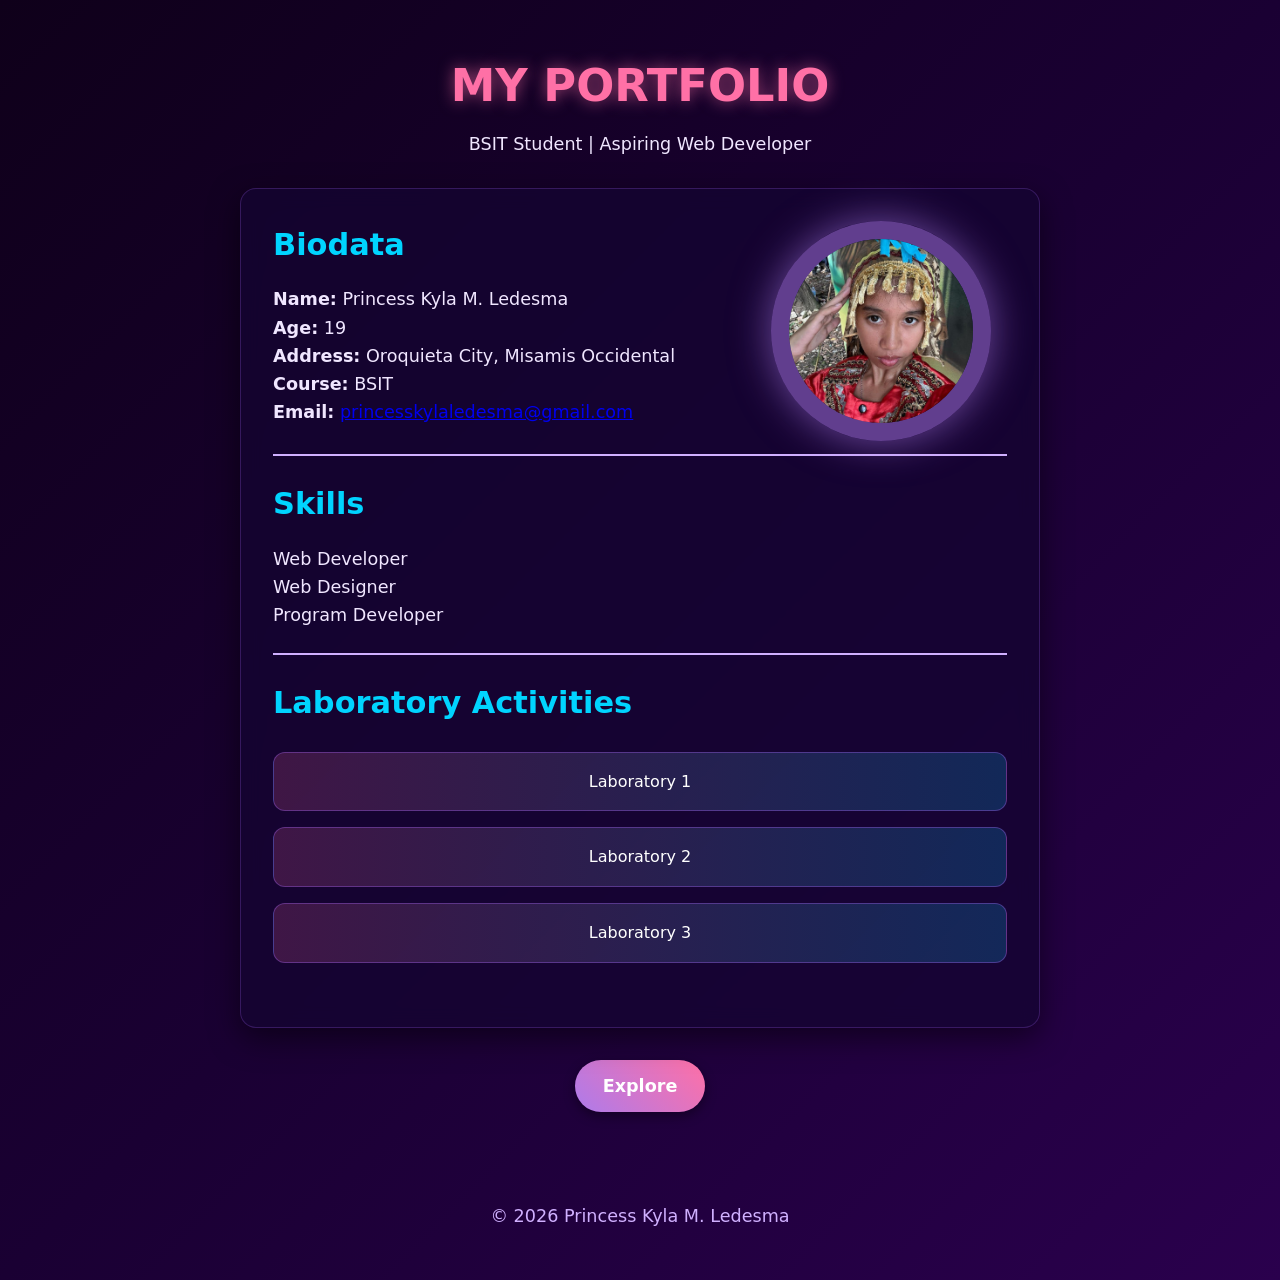
<file: MyProfiles/index.html>
<!DOCTYPE html>
<html lang="en">
<head>
  <meta charset="UTF-8">
  <meta name="viewport" content="width=device-width, initial-scale=1.0">
  <title>Princess Kyla | BSIT Portfolio</title>
  <link rel="stylesheet" href="style.css">
</head>
<body>

  <!-- HEADER -->
  <header id="homeHeader">
    <h1>MY PORTFOLIO</h1>
    <p>BSIT Student | Aspiring Web Developer</p>
  </header>

  <!-- MAIN CONTENT – Biodata & Skills (shown by default) -->
  <section id="biodata-skills" class="section-content">
    <div class="card">
      <div class="info-group">
        <h2>Biodata</h2>
        <p><strong>Name:</strong> Princess Kyla M. Ledesma</p>
        <p><strong>Age:</strong> 19</p>
        <p><strong>Address:</strong> Oroquieta City, Misamis Occidental</p>
        <p><strong>Course:</strong> BSIT</p>
        <p><strong>Email:</strong> <a href="mailto:princesskylaledesma@gmail.com">princesskylaledesma@gmail.com</a></p>
      </div>
      <div class="hero-image">
        <div class="profile-wrapper">
          <!-- Replace with your real photo -->
          <img src=images/portfolio.jpg
               alt="Princess Kyla" class="profile-img"/>
        </div>
      </div>
   
      <hr class="divider">

      <h2>Skills</h2>
           <p>Web Developer</p>
           <p>Web Designer</p>
           <p>Program Developer</p>
        
      <hr class="divider">
      <h2>Laboratory Activities</h2>
       
      <div class="works-grid">
        <a href="Lab 1/index.html" target="_blank" class="lab-link">Laboratory 1</a>
        <a href="Lab 2/index.html" target="_blank" class="lab-link">Laboratory 2</a>
        <a href="Lab 3/index.html" target="_blank" class="lab-link">Laboratory 3</a>
        
      </div>
    </div>

   <div class="back-group">
  <nav>
    <a href="../explore/explore.html" class="nav-button">Explore</a>
  </nav>
</div>
  </section>

  <!-- FOOTER -->
  <footer>
    <p>© 2026 Princess Kyla M. Ledesma</p>
  </footer>

  <script src="script.js"></script>
</body>
</html>
</file>
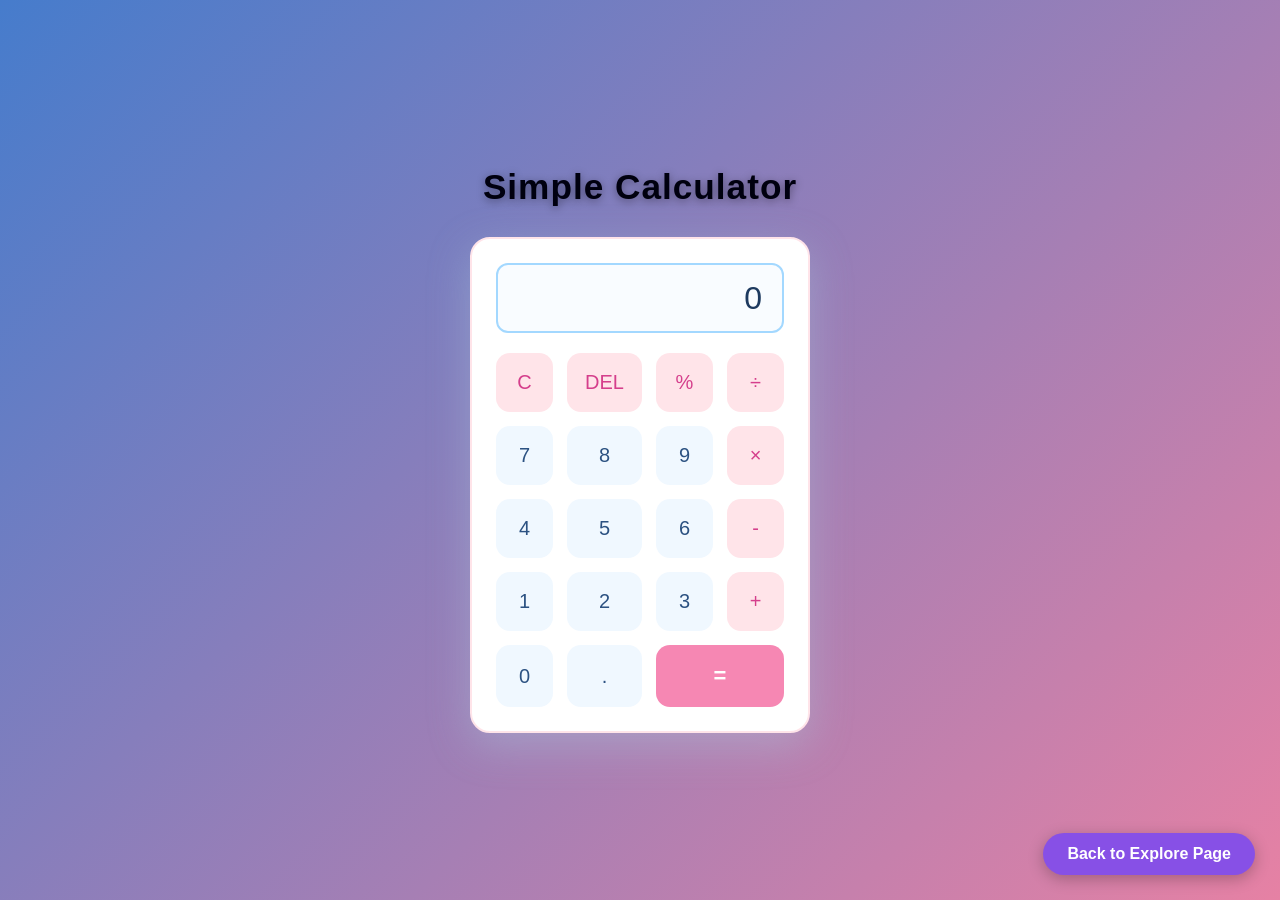
<file: MyProfiles/calculator/index.html>
<!DOCTYPE html>
<html lang="en">
<head>
  <meta charset="UTF-8">
  <meta name="viewport" content="width=device-width, initial-scale=1.0">
  <title>Simple Calculator</title>
  <link rel="stylesheet" href="style.css">
</head>
<body>

  
   <h1 class="title">Simple Calculator</h1>
  <div class="calculator">
    
    <input type="text" id="result" disabled value="0">
    
    <div class="buttons">
      <button onclick="clearResult()">C</button>
      <button onclick="delChar()">DEL</button>
      <button onclick="append('%')">%</button>
      <button onclick="append('÷')">÷</button>

      <button onclick="append('7')">7</button>
      <button onclick="append('8')">8</button>
      <button onclick="append('9')">9</button>
      <button onclick="append('×')">×</button>

      <button onclick="append('4')">4</button>
      <button onclick="append('5')">5</button>
      <button onclick="append('6')">6</button>
      <button onclick="append('-')">-</button>

      <button onclick="append('1')">1</button>
      <button onclick="append('2')">2</button>
      <button onclick="append('3')">3</button>
      <button onclick="append('+')">+</button>

      <button onclick="append('0')">0</button>
      <button onclick="append('.')">.</button>
      <button class="equal" onclick="calculate()">=</button>
    </div>
  </div>

  <script src="script.js"></script>

  <div style="position:fixed; bottom:25px; right:25px; z-index:999;">
    <a href="../explore/explore.html" 
       style="background:#8750e6; color:white; padding:12px 24px; 
              border-radius:50px; text-decoration:none; font-weight:600; 
              box-shadow:0 4px 15px rgba(0,0,0,0.25); display:inline-block;">
       Back to Explore Page
    </a>
</body>
</html>
</file>
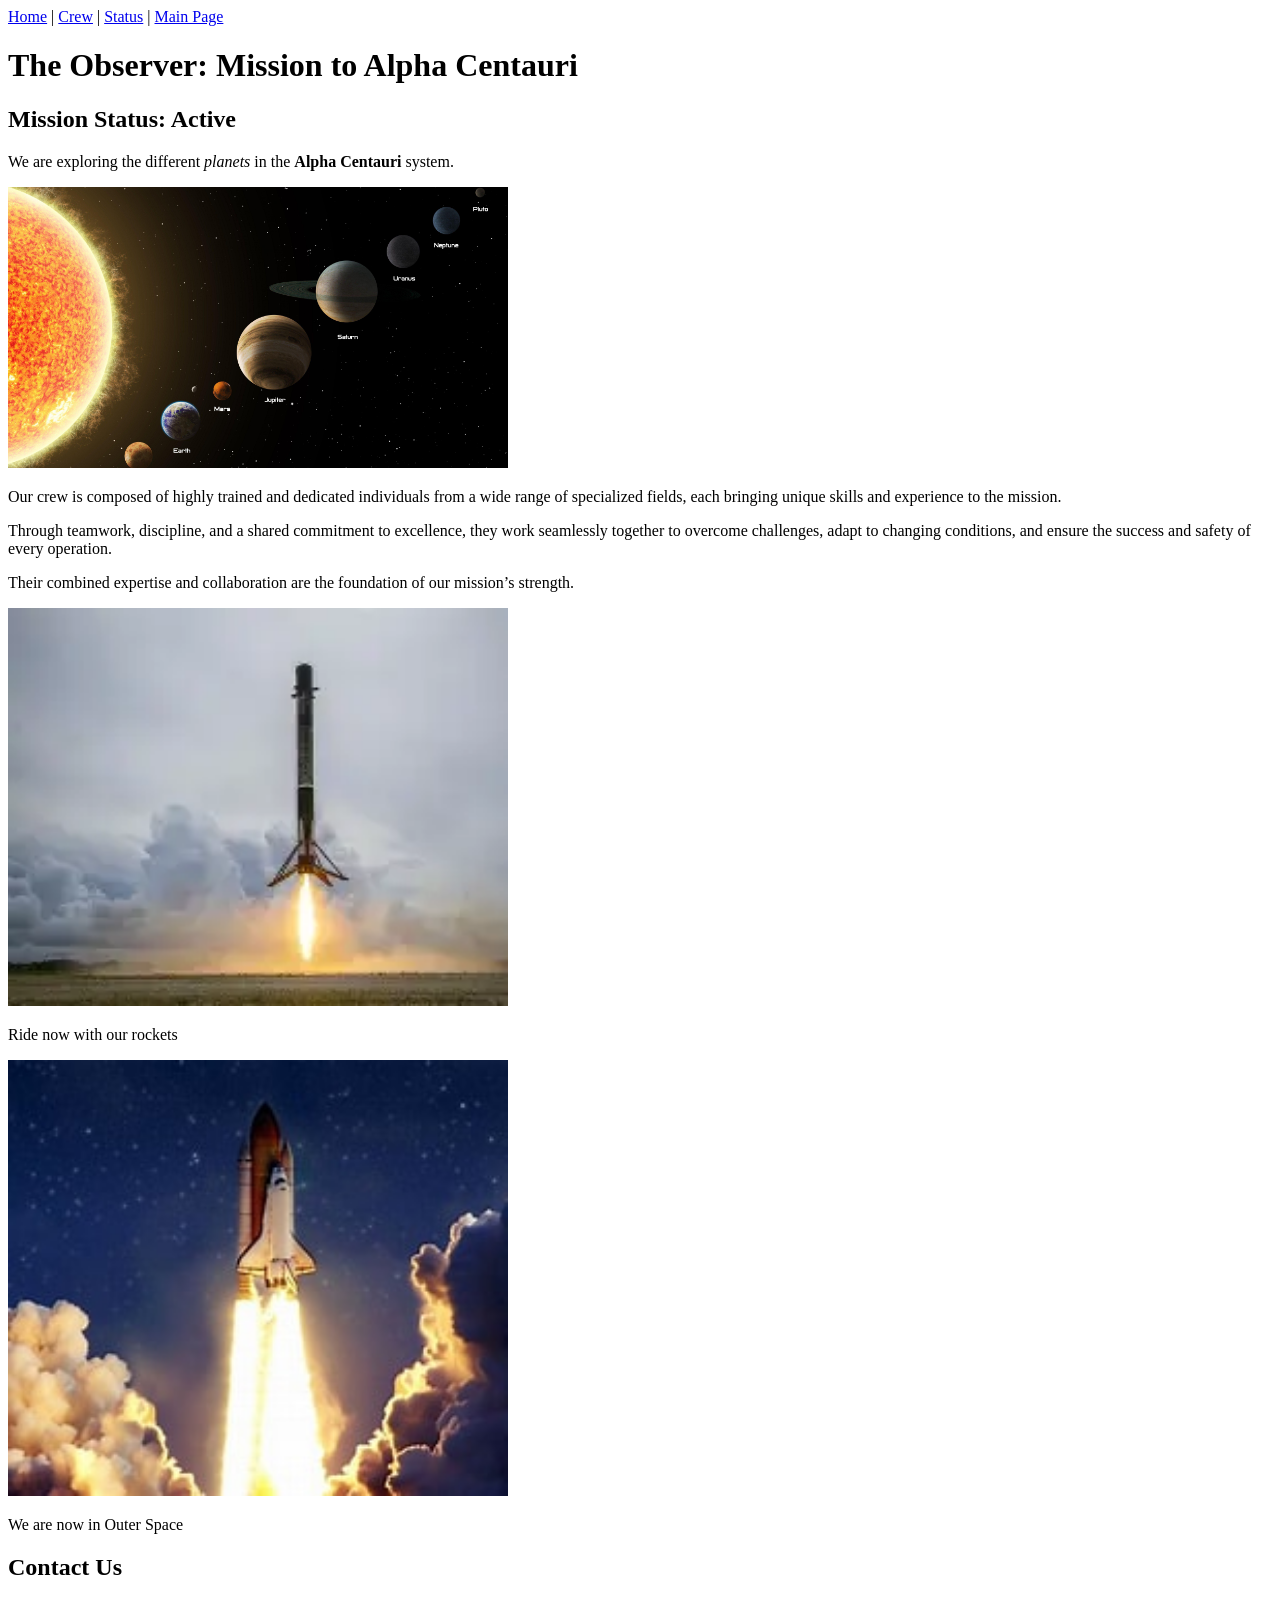
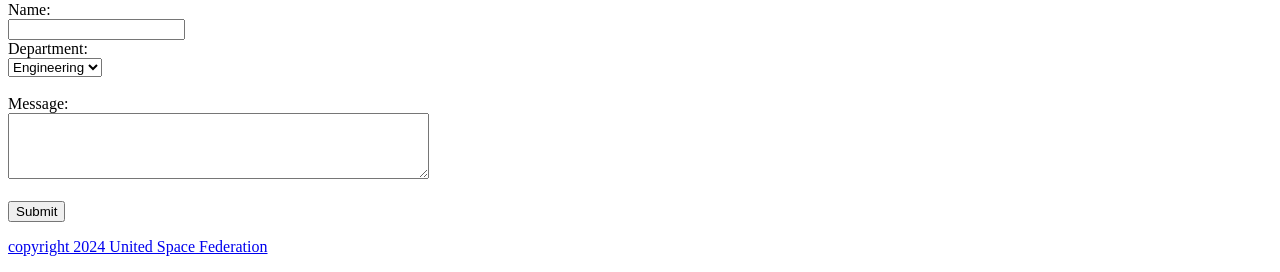
<file: MyProfiles/Lab 1/index.html>
<!DOCTYPE html>
<html lang="en">
<head>
    <meta charset="UTF-8">
    <meta name="viewport" content="width=device-width, initial-scale=1.0">
    <title>Mission Control</title>
</head>
<body>
    <header>
        <nav>
        <a href="index.html">Home</a> |
        <a href="crew.html">Crew</a> |
        <a href="status.html">Status</a> |
        <a href="../index.html">Main Page</a>
    </nav>

    </header>
    <h1>The Observer: Mission to Alpha Centauri </h1>
    <h2>Mission Status: Active</h2>
    <main> 
        <p> We are exploring the different <em>planets</em> in the <b>Alpha Centauri </b> system.</p> 
        <img src="images/planets.jpg" alt="Space Planets" width="500">
        <p> Our crew is composed of highly trained and dedicated individuals from a wide range of specialized fields, each bringing unique skills and experience to the mission.</p>
        <p> Through teamwork, discipline, and a shared commitment to excellence, they work seamlessly together to overcome challenges, adapt to changing conditions, and ensure the success and safety of every operation. </p>
        <p>Their combined expertise and collaboration are the foundation of our mission’s strength.</p>

        <img src="images/waw.webp" alt="waw" width="500">
        <p>Ride now with our rockets</p>
        <img src="images/rockets.jpg" alt="okay rockets" width="500">
        <p>We are now in Outer Space</p>

        <h2>Contact Us</h2>

        <form>
            <label for="name">Name:</label><br>
            <input type="text" id="name" name="name"><br>
            <label for="Department">Department:</label><br>
            <select id="Department" name="Department">
                <option value="Engineering">Engineering</option>
                <option value="Science">Science</option>
        </select><br></br>

        <label for="message">Message:</label><br>
        <textarea id="message" name="message" rows="4" cols="50"></textarea><br><br>

        <button>Submit</button>

        </form>

    <footer>
    <p>
        <a href="https://www.nasa.gov" target="_blank">
           copyright 2024 United Space Federation
        </a>
    </p>
    </main>
    
    
</body>
</html>
</file>
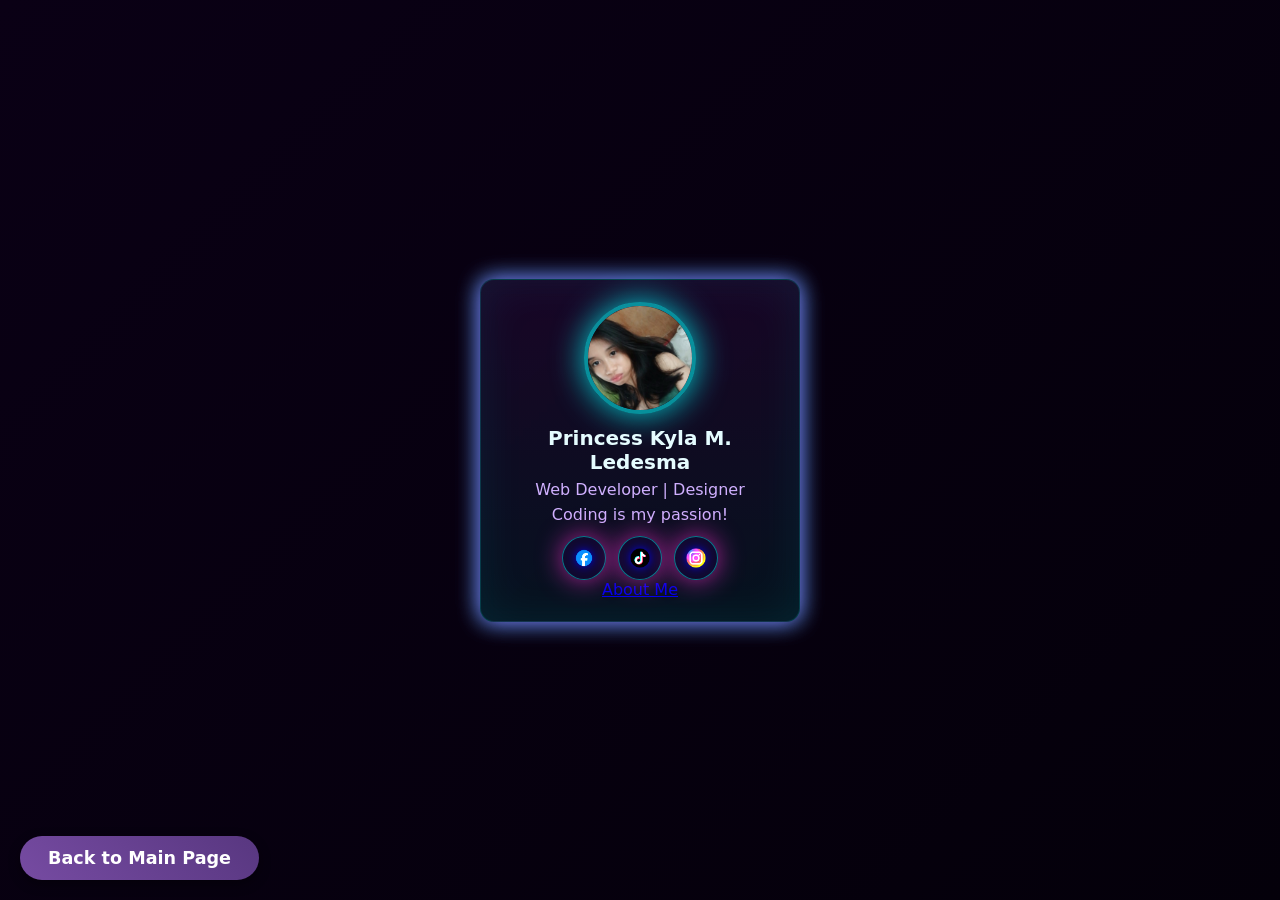
<file: MyProfiles/Lab 2/index.html>
<!DOCTYPE html>
<html lang="en">
<head>
    <meta charset="UTF-8">
    <meta name="viewport" content="width=device-width, initial-scale=1.0">
    <title>Personal Profile</title>
    <link rel="stylesheet" href="style.css">
</head>
<body>

    <div class="profile-card">
        <img src="images/profile.png" alt="Profile Picture" width="500" class="profile-img"> 
        <h2>Princess Kyla M. Ledesma</h2>
        <p>Web Developer | Designer </p>
        <p>Coding is my passion!</p>
        <div class="social-icons">
            <a href="https://www.facebook.com/share/18DqDWFPPe/"><img src="images/facebook-icon.png" alt="Facebook" width = "30" height = "40"></a> 
            <a href="https://www.tiktok.com/@cess_madesly?_r=1&_t=ZS-93i1SqwitOL"><img src="images/tiktok-icon.png" alt="Tiktok" width = "50" height = "40"></a>
            <a href="https://www.instagram.com/cess_madesly?igsh=MWZveXhqNnM4ZmxwcA=="><img src="images/instagram-icon.png" alt="Instagram" width = "40" height = "40"></a>
        </div>
        <a href="about.html" class="about-link">About Me</a>
    </div>
   <nav class="bottom-left-nav">
        <a href="../index.html" class="nav-button">Back to Main Page</a>
</nav>
</html>
</file>
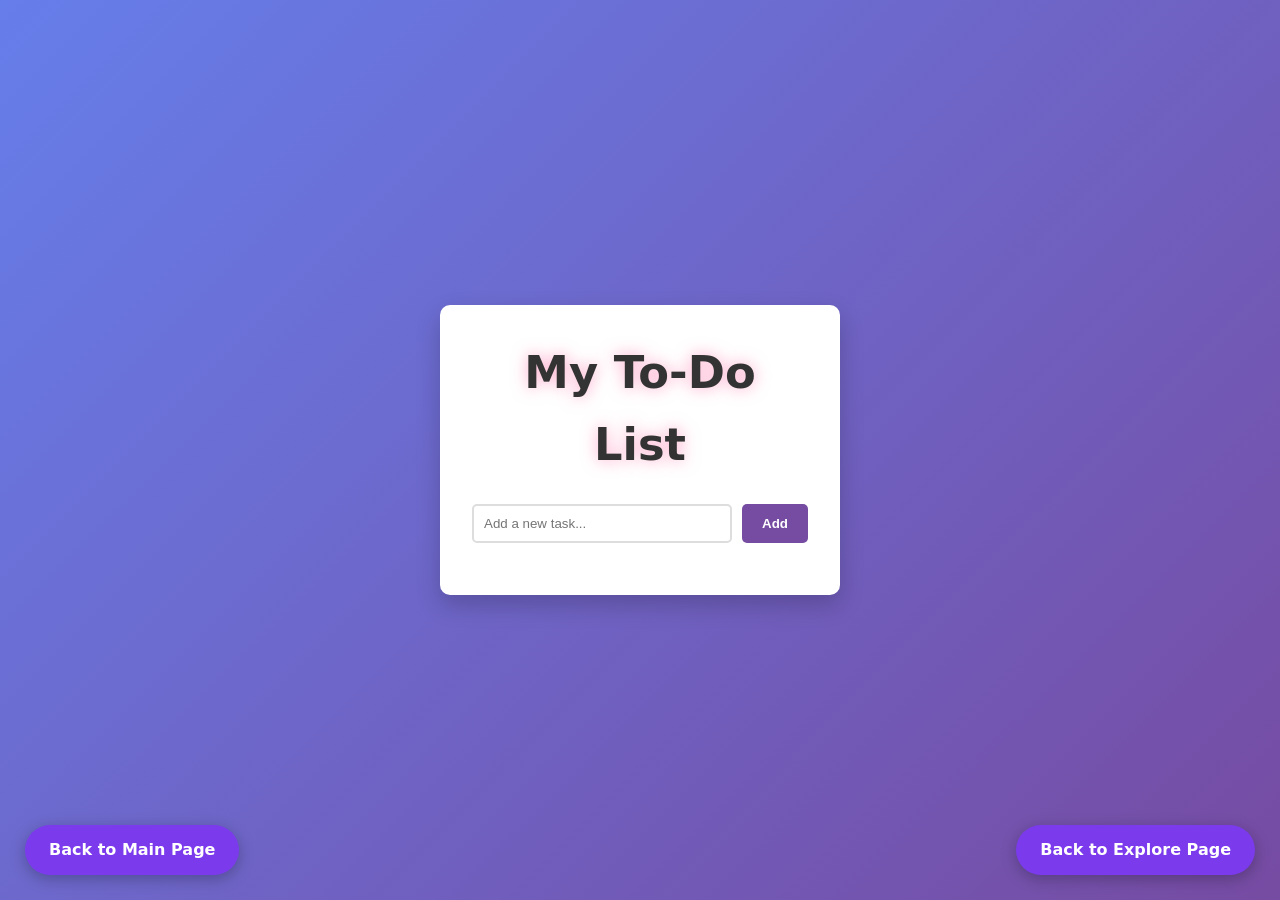
<file: MyProfiles/Lab 3/index.html>
<!DOCTYPE html>
<html lang="en">
<head>
    <meta charset="UTF-8">
    <meta name="viewport" content="width=device-width, initial-scale=1.0">
    <title>My Dynamic To-Do List</title>
    <link rel="stylesheet" href="../style.css">
    <link rel="stylesheet" href="style.css ">
    
</head>
<body>
    
    <div class="container" >
        <h1>My To-Do List</h1>

        <div class= "input-group">
            <input type = "text" id="taskInput" placeholder="Add a new task...">
             <button id="addBtn">Add</button>
        </div>

        <ul id="taskList">
        </ul>
    </div>
    <script src="script.js"></script>
   <a href="../index.html"
   style="position: fixed; bottom: 25px; left: 25px; z-index: 999;
          background: #7c3aed; color: white; padding: 12px 24px;
          border-radius: 50px; text-decoration: none; font-weight: 600;
          box-shadow: 0 4px 15px rgba(0,0,0,0.25); display: inline-block;">
   Back to Main Page
</a>
<div style="position:fixed; bottom:25px; right:25px; z-index:999;">
    <a href="../explore/explore.html" 
       style="background:#7c3aed; color:white; padding:12px 24px; 
              border-radius:50px; text-decoration:none; font-weight:600; 
              box-shadow:0 4px 15px rgba(0,0,0,0.25); display:inline-block;">
       Back to Explore Page
    </a>
</div>

</body>
</html>
</file>
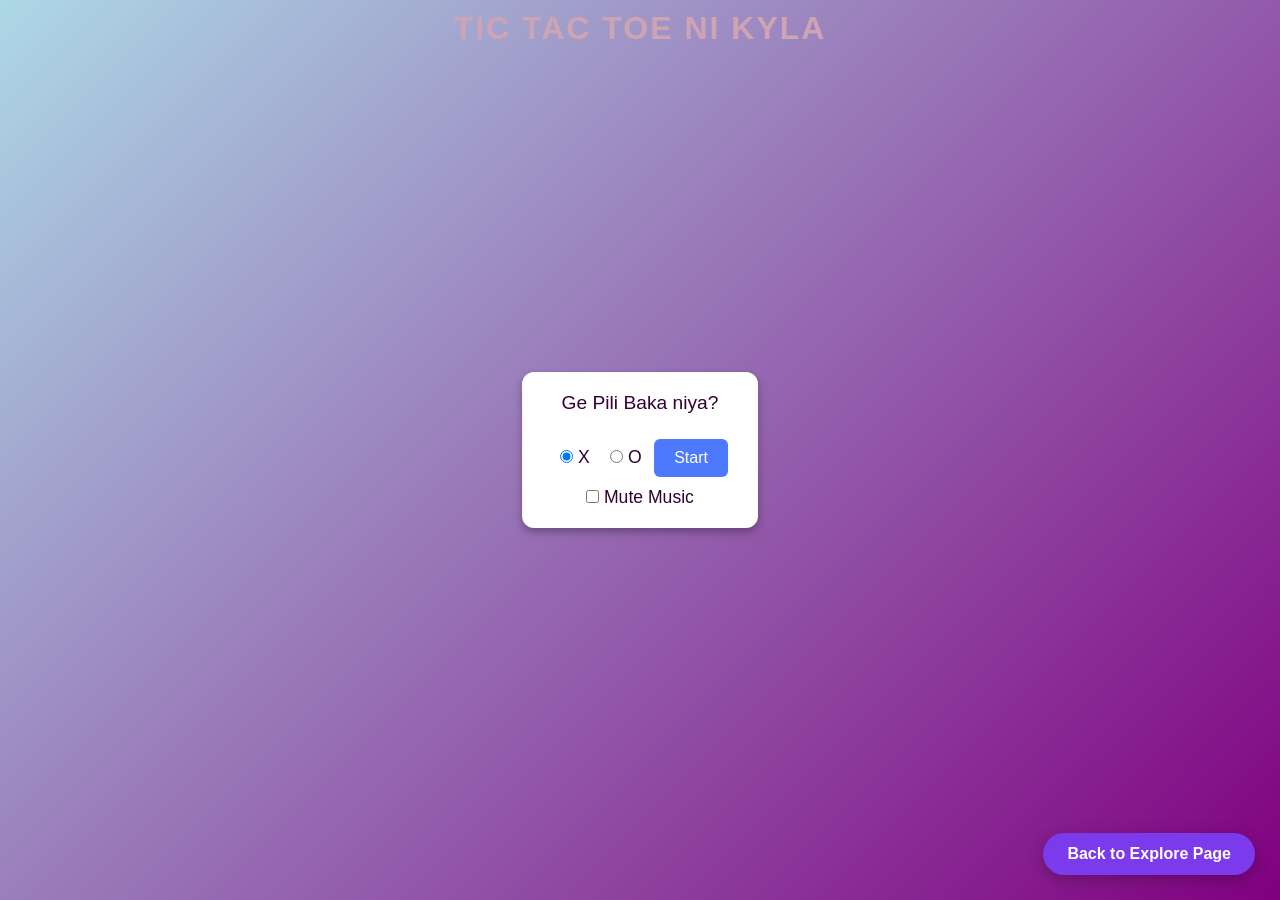
<file: MyProfiles/Tic Tac Toe/index.html>
<!DOCTYPE html>
<html lang="en">
<head>
    <meta charset="UTF-8">
    <meta name="viewport" content="width=device-width, initial-scale=1.0">
    <title>Tic Tac Toe ni Kyla</title>
    <link rel="stylesheet" href="style.css">
</head>
<body>
    <!-- setup panel displayed before the game starts -->
     <h1 class="title">TIC TAC TOE NI KYLA</h1>
    <div id="setup">
        <p>Ge Pili Baka niya?</p>
        <label><input type="radio" name="player" value="x" checked> X</label>
        <label><input type="radio" name="player" value="o"> O</label>
        <button id="startButton">Start</button>
        <div style="margin-top:10px;">
            <label><input type="checkbox" id="muteCheckbox"> Mute Music</label>
        </div>
    </div>

    <!-- background music (replace src with your file) -->
    <audio id="bgMusic" src="video music/maoy.mp3" loop></audio>

    <div class="board hidden" id="board">
        <div class = "cell" data-cell></div>
        <div class = "cell" data-cell></div>
        <div class = "cell" data-cell></div>
        <div class = "cell" data-cell></div>
        <div class = "cell" data-cell></div>
        <div class = "cell" data-cell></div>
        <div class = "cell" data-cell></div>
        <div class = "cell" data-cell></div>
        <div class = "cell" data-cell></div>
    </div>
    <div class = "winning-message" id="winningMessage">
        <div id ="winningMessageText"></div>
        <button id ="restartButton">Restart</button>
    </div>
    <script src="script.js"></script>

    
</nav>
<div style="position:fixed; bottom:25px; right:25px; z-index:999;">
    <a href="../explore/explore.html" 
       style="background:#7c3aed; color:white; padding:12px 24px; 
              border-radius:50px; text-decoration:none; font-weight:600; 
              box-shadow:0 4px 15px rgba(0,0,0,0.25); display:inline-block;">
       Back to Explore Page
    </a>
</div>
</body>
</html>
</file>
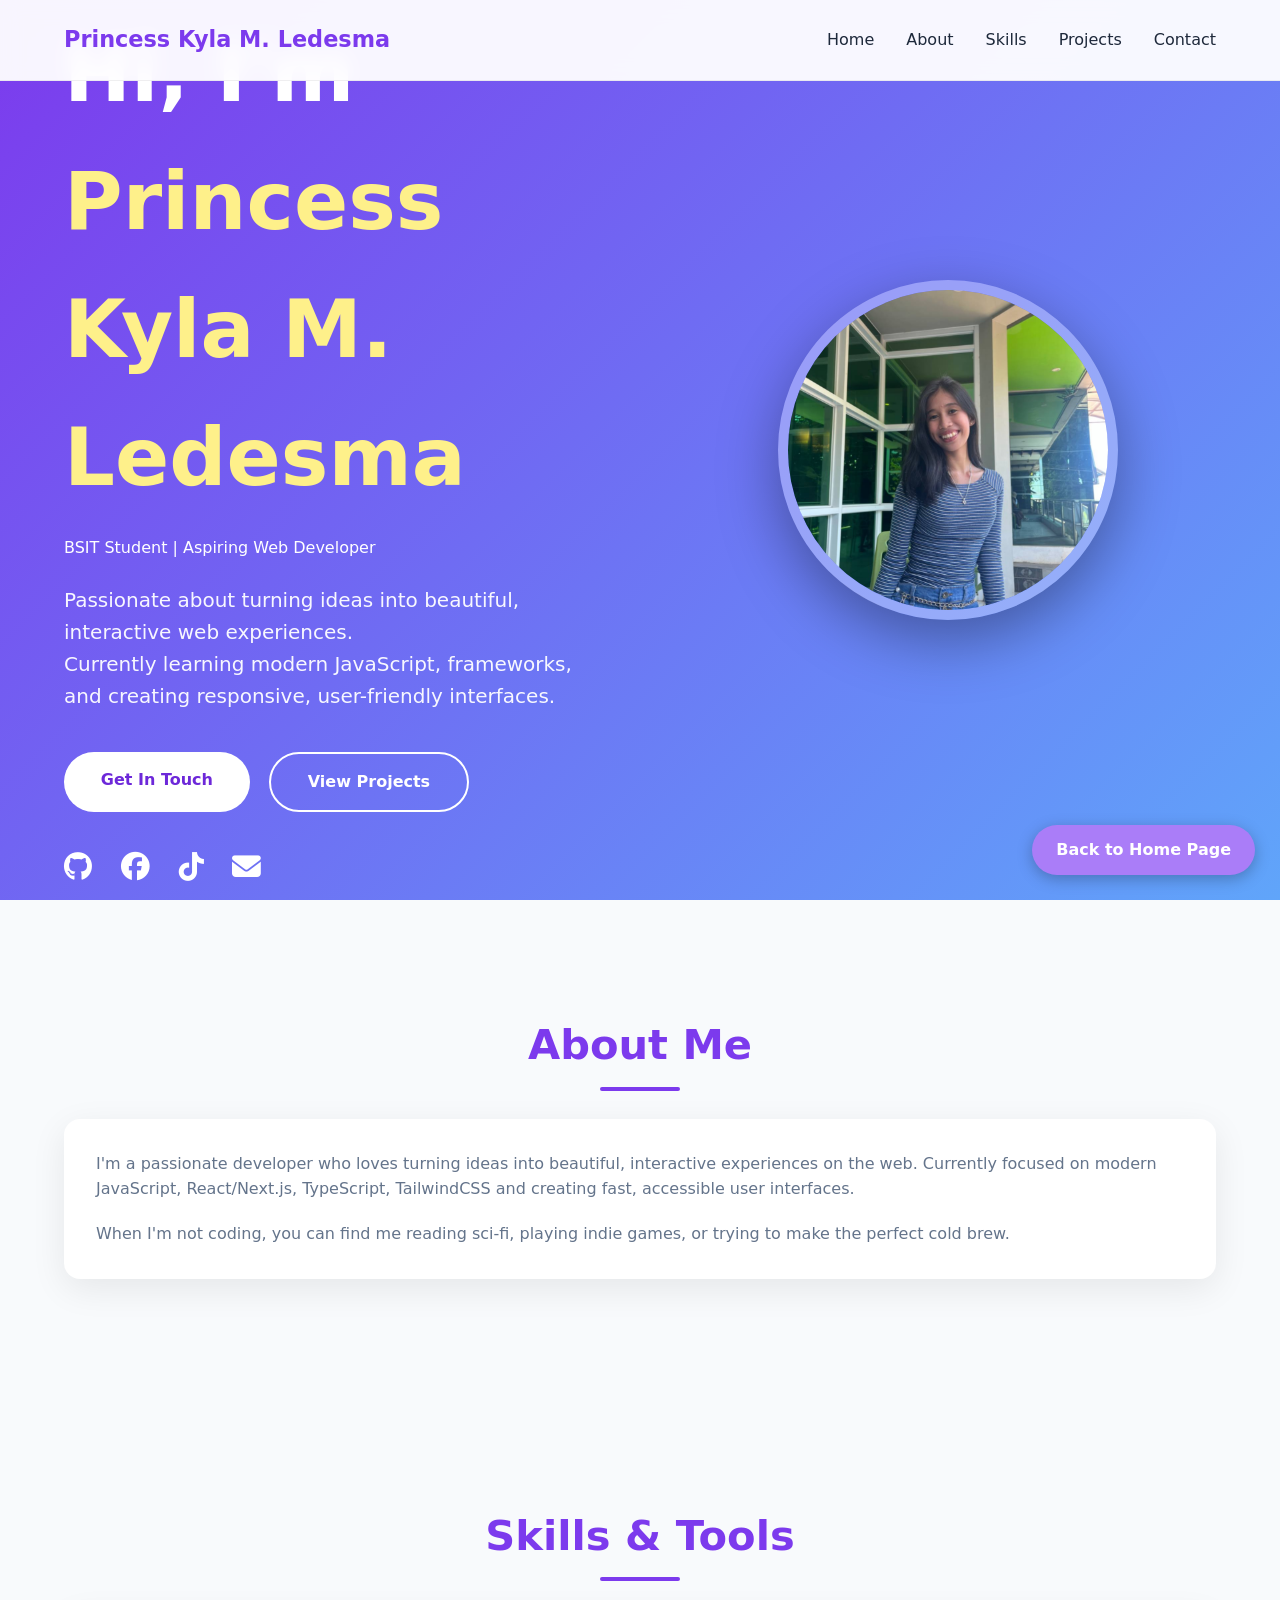
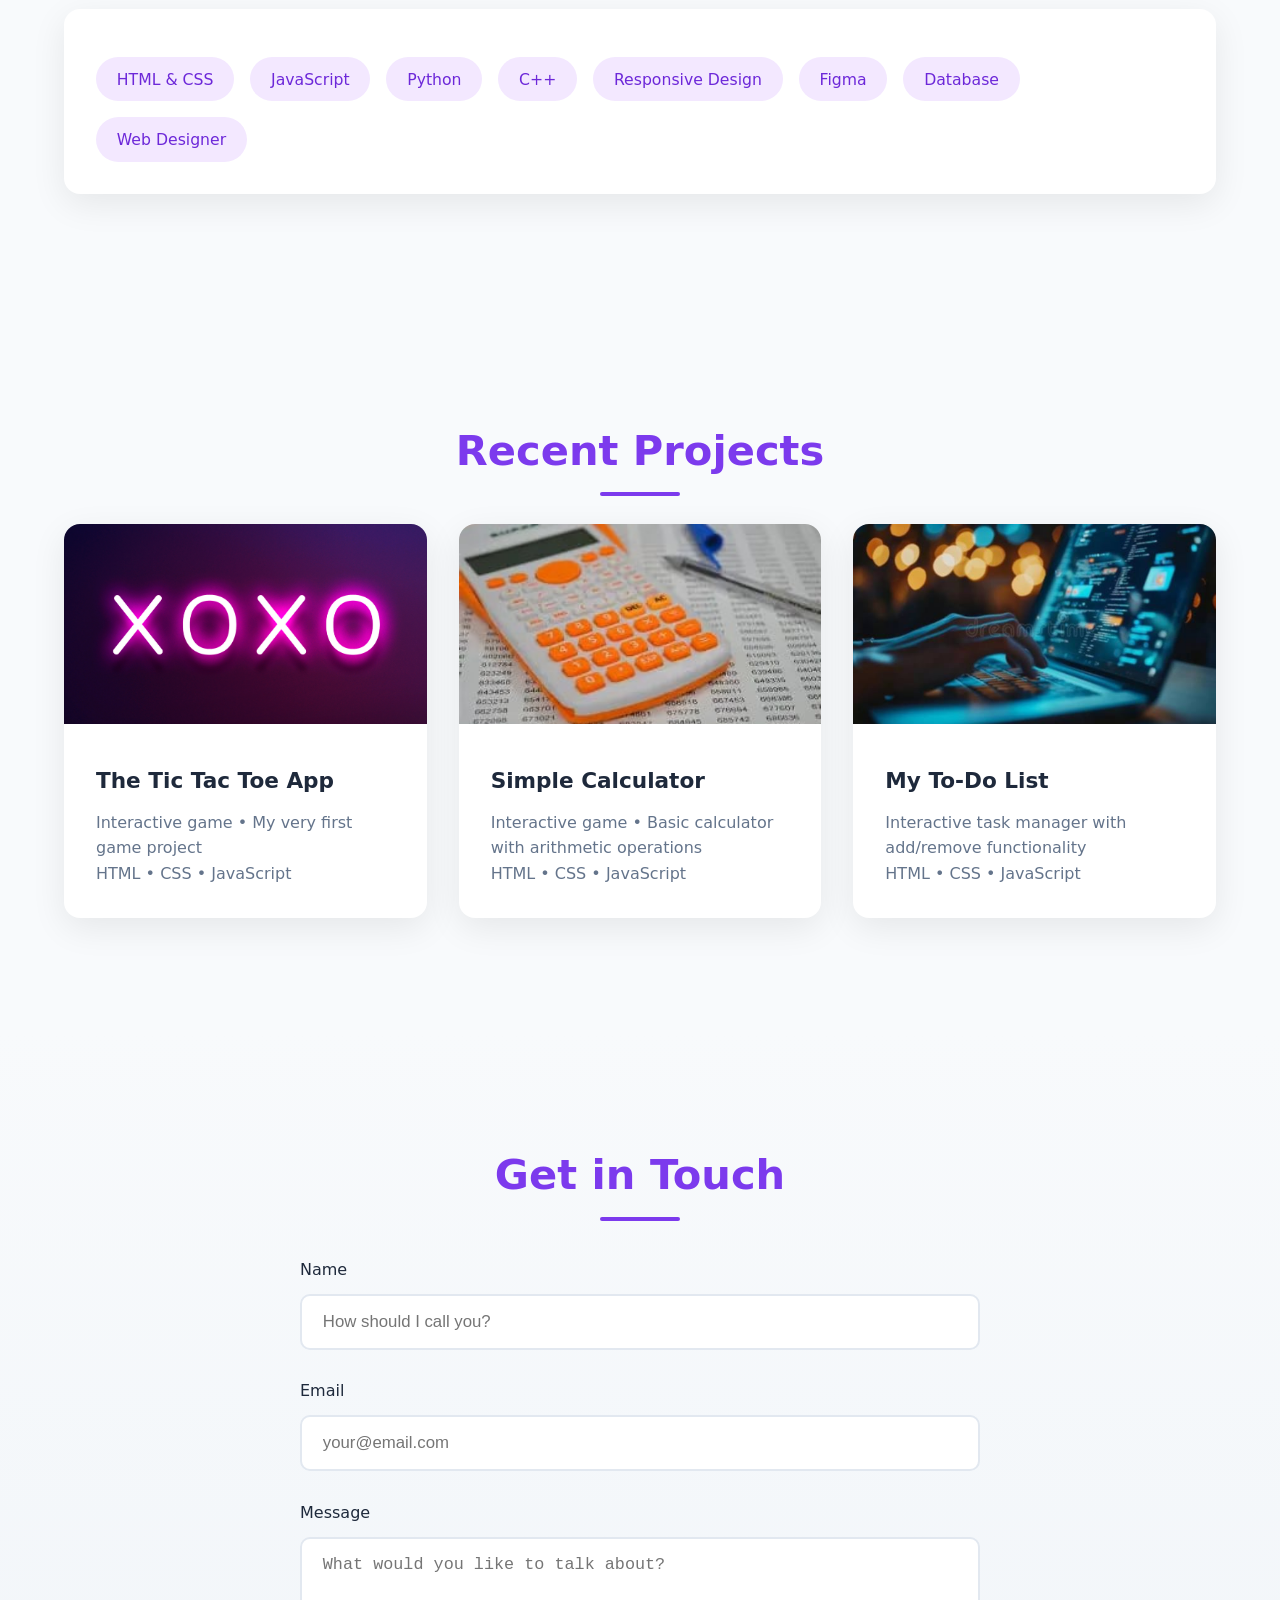
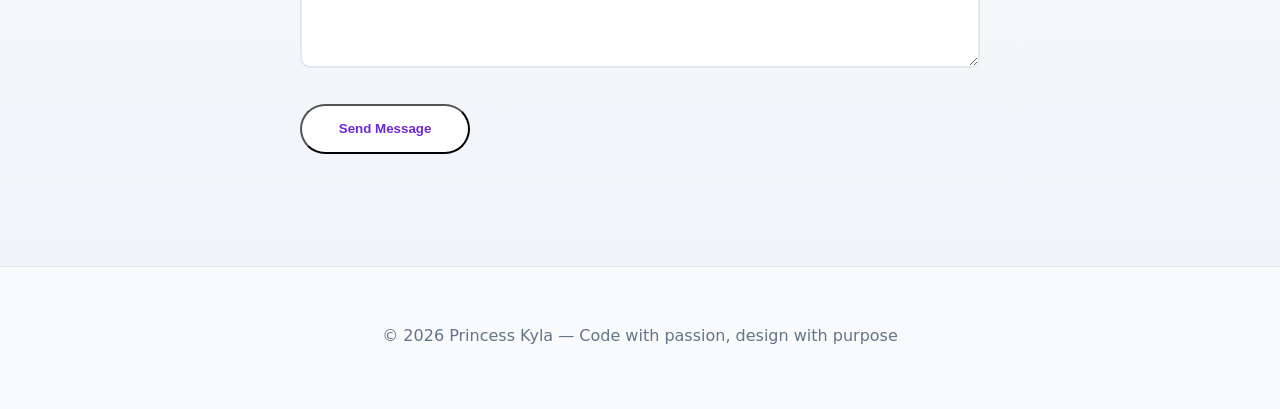
<file: MyProfiles/explore/explore.html>
<!DOCTYPE html>
<html lang="en">
<head>
  <meta charset="UTF-8" />
  <meta name="viewport" content="width=device-width, initial-scale=1.0"/>
  <title>Explore</title>
   <link rel="stylesheet" href="https://cdnjs.cloudflare.com/ajax/libs/font-awesome/6.5.0/css/all.min.css"/>
  <link rel="stylesheet" href="explore.css">
</head> 
<body>

  <!-- Navigation -->
  <nav class="navbar">
    <div class="container nav-container">
      <a href="#" class="logo">Princess Kyla M. Ledesma</a>
      <ul class="nav-links">
        <li><a href="#home">Home</a></li>
        <li><a href="#about">About</a></li>
        <li><a href="#skills">Skills</a></li>
        <li><a href="#projects">Projects</a></li>
        <li><a href="#contact">Contact</a></li>
      </ul>
    </div>
  </nav>

  <!-- Hero Section -->
  <section id="home" class="hero">
    <div class="container hero-container">
      <div class="hero-content">
        <h1>Hi, I'm <span>Princess Kyla M. Ledesma</span></h1>
        <h2>BSIT Student | Aspiring Web Developer</h2>
        <p class="lead">
          Passionate about turning ideas into beautiful, interactive web experiences.<br>
          Currently learning modern JavaScript, frameworks, and creating responsive, user-friendly interfaces.
        </p>
        <div class="hero-buttons">
          <a href="#contact" class="btn primary">Get In Touch</a>
          <a href="#projects" class="btn outline">View Projects</a>
        </div>

        <div class="social-links">
          <a href="https://github.com/princesskylaledesma" target="_blank" aria-label="GitHub"><i class="fab fa-github"></i></a>
          <a href="https://www.facebook.com/share/18DqDWFPPe/" target="_blank" aria-label="Facebook"><i class="fab fa-facebook"></i></a>
          <a href="https://www.tiktok.com/@cess_madesly?_r=1&_t=ZS-93i1SqwitOL" target="_blank" aria-label="Tiktok"><i class="fab fa-tiktok"></i></a>
          <a href="mailto:princesskylaledesma@gmail.com" aria-label="Email"><i class="fas fa-envelope"></i></a>
        </div>
      </div>

      <div class="hero-image">
        <div class="profile-wrapper">
          <!-- Replace with your real photo -->
          <img src="images/profile.jpg" 
               alt="Princess Kyla" class="profile-img"/>
        </div>
      </div>
    </div>
  </section>

  <main>

    <section id="about" class="section">
      <div class="container">
        <h3>About Me</h3>
        <div class="card">
          <div class="card-content">
            <p>
              I'm a passionate developer who loves turning ideas into beautiful, interactive experiences on the web. 
              Currently focused on modern JavaScript, React/Next.js, TypeScript, TailwindCSS and creating fast, accessible user interfaces.
            </p>
            <p style="margin-top:1.2rem;">
              When I'm not coding, you can find me reading sci-fi, playing indie games, or trying to make the perfect cold brew.
            </p>
          </div>
        </div>
      </div>
    </section>

    <section id="skills" class="section">
      <div class="container">
        <h3>Skills & Tools</h3>
        <div class="card">
          <div class="card-content">
            <div class="skills-list">
              <span class="skill-tag">HTML & CSS</span>
              <span class="skill-tag">JavaScript </span>
              <span class="skill-tag">Python</span>
              <span class="skill-tag">C++</span>
              <span class="skill-tag">Responsive Design</span>
              <span class="skill-tag">Figma</span>
              <span class="skill-tag">Database</span>
              <span class="skill-tag">Web Designer</span>
              <!-- Add more as you learn -->
            </div>
          </div>
        </div>
      </div>
    </section>

    <section id="projects" class="section">
  <div class="container">
    <h3>Recent Projects</h3>
    <div class="card-container">
      
      <div class="card">
        <a href="../Tic Tac Toe/index.html" target="_blank">
          <img src="images/code pic1.jpg" alt="The Tic Tac Toe App">
        </a>
        <div class="card-content">
          <h4>The Tic Tac Toe App</h4>
          <p>Interactive game • My very first game project</p>
          <p class="tech-stack">HTML • CSS • JavaScript</p>
        </div>
      </div>

      <div class="card">
        <a href="../calculator/" target="_blank">
          <img src="images/code pic2.jpg" alt="Simple Calculator">
        </a>
        <div class="card-content">
          <h4>Simple Calculator</h4>
          <p>Interactive game • Basic calculator with arithmetic operations</p>
          <p class="tech-stack">HTML • CSS • JavaScript</p>
        </div>
      </div>

      <div class="card">
        <a href="../Lab 3/" target="_blank">
          <img src="images/code pic3.jpg" alt="To-Do List App">
        </a>
        <div class="card-content">
          <h4>My To-Do List</h4>
          <p>Interactive task manager with add/remove functionality</p>
          <p class="tech-stack">HTML • CSS • JavaScript</p>
        </div>
      </div>

    </div>
  </div>
</section>

    <section id="contact" class="section contact-section">
      <div class="container">
        <h3>Get in Touch</h3>
        <form class="contact-form" id="contactForm">
          <div class="form-group">
            <label for="name">Name</label>
            <input type="text" id="name" name="name" required placeholder="How should I call you?"/>
          </div>
          <div class="form-group">
            <label for="email">Email</label>
            <input type="email" id="email" name="email" required placeholder="your@email.com"/>
          </div>
          <div class="form-group">
            <label for="message">Message</label>
            <textarea id="message" name="message" rows="5" required placeholder="What would you like to talk about?"></textarea>
          </div>
          <button type="submit" class="btn primary">Send Message</button>
        </form>
      </div>
    </section>

  </main>

  <div style="position:fixed; bottom:25px; right:25px; z-index:999;">
    <a href="../index.html" 
       style="background:#aa7df8; color:white; padding:12px 24px; 
              border-radius:50px; text-decoration:none; font-weight:600; 
              box-shadow:0 4px 15px rgba(0,0,0,0.25); display:inline-block;">
       Back to Home Page
    </a>
</div>

  <footer>
    <p>© <span id="year"></span> Princess Kyla — Code with passion, design with purpose</p>
  </footer>

  <script src="explore.js"></script>


</body>
</html>
</file>
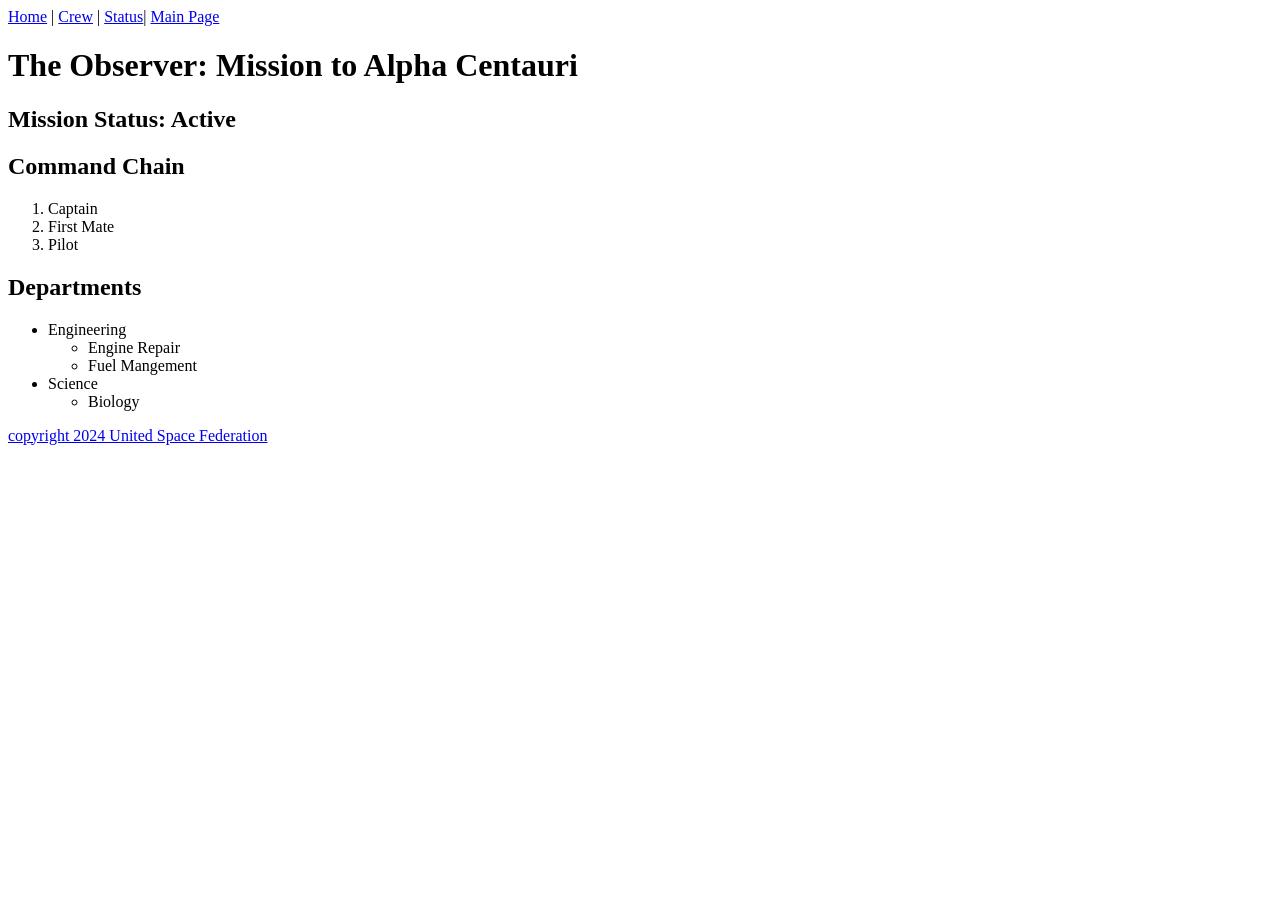
<file: MyProfiles/Lab 1/crew.html>
<!DOCTYPE html>
<html lang="en">
<head>
    <meta charset="UTF-8">
    <meta name="viewport" content="width=device-width, initial-scale=1.0">
    <title>Mission Control</title>
</head>
<body>
    <header>
        <nav>
        <a href="index.html">Home</a> |
        <a href="crew.html">Crew</a> |
        <a href="status.html">Status</a>|
        <a href="../index.html">Main Page</a>
    </header>
    <h1>The Observer: Mission to Alpha Centauri </h1>
    <h2>Mission Status: Active</h2>
    <main> 
        <h2>Command Chain</h2>
        <ol>
            <li>Captain</li>
            <li>First Mate</li>
            <li>Pilot</li>
        </ol>
        
        <h2> Departments </h2>

        <ul>
            <li>Engineering
        <ul>
            <li>Engine Repair</li>
            <li>Fuel Mangement</li>
        </ul>
        </li>
            <li>Science</li>
        <ul>
            <li>Biology</li>
        </ul>
    </main>
    
    <footer>
    <p>
        <a href="https://www.nasa.gov" target="_blank">
           copyright 2024 United Space Federation
        </a>
    </p>
    
</body>
</html>
</file>
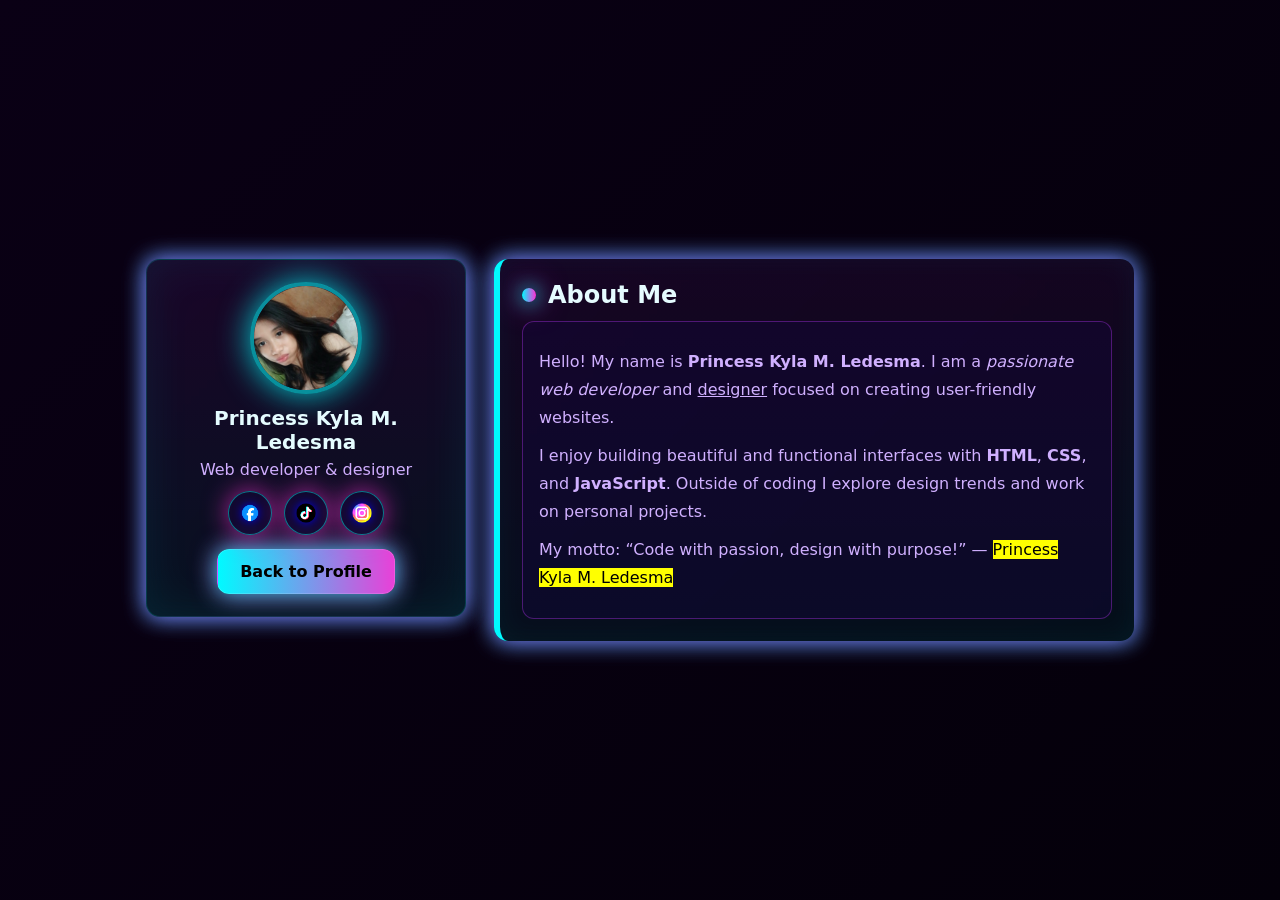
<file: MyProfiles/Lab 2/about.html>
<!DOCTYPE html>
<html lang="en">
<head>
    <meta charset="UTF-8">
    <meta name="viewport" content="width=device-width, initial-scale=1.0">
    <title>About Me</title>
    <link rel="stylesheet" href="style.css">
</head>
<body>
    <div class="container">
        <div class="profile-card">
            <img src="images/profile.png" alt="profile" class="profile-img">
            <h2>Princess Kyla M. Ledesma</h2>
            <p>Web developer & designer</p>
            <div class="social-icons">
            <a href="https://www.facebook.com/share/18DqDWFPPe/"><img src="images/facebook-icon.png" alt="Facebook" width = "30" height = "40"></a> 
            <a href="https://www.tiktok.com/@cess_madesly?_r=1&_t=ZS-93i1SqwitOL"><img src="images/tiktok-icon.png" alt="Tiktok" width = "50" height = "40"></a>
            <a href="https://www.instagram.com/cess_madesly?igsh=MWZveXhqNnM4ZmxwcA=="><img src="images/instagram-icon.png" alt="Instagram" width = "40" height = "40"></a>
        </div>
            <a href="index.html" class="btn">Back to Profile</a>
        </div>

        <div class="about-container">
            <div class="about-header">
                <div class="dot"></div>
                <h1>About Me</h1>
            </div>

            <div class="about-content">
                <p>Hello! My name is <strong>Princess Kyla M. Ledesma</strong>. I am a <em>passionate web developer</em> and <u>designer</u> focused on creating user-friendly websites.</p>
                <p>I enjoy building beautiful and functional interfaces with <strong>HTML</strong>, <strong>CSS</strong>, and <strong>JavaScript</strong>. Outside of coding I explore design trends and work on personal projects.</p>
                <p>My motto: <q>Code with passion, design with purpose!</q> — <mark>Princess Kyla M. Ledesma</mark></p>
            </div>

           
        </div>
    </div>
    
</body>
</html>
</file>
<file: MyProfiles/style.css>
:root {
  --primary: #ad7beb;
  --pink:    #ff70a6;
  --cyan:    #00d4ff;
  --dark:    #0f001a;
  --card-bg: rgba(20, 5, 50, 0.75);
  --text:    #f0e6ff;
  --muted:   #d0b0ff;
}

* {
  margin: 0;
  padding: 0;
  box-sizing: border-box;
}

html {
  scroll-behavior: smooth;
}

body {
  min-height: 100vh;
  background: linear-gradient(135deg, var(--dark), #1a0033, #2a004d);
  color: var(--text);
  font-family: system-ui, -apple-system, BlinkMacSystemFont, 'Segoe UI', Roboto, sans-serif;
  line-height: 1.6;
  padding: 20px;
}

header, footer {
  text-align: center;
  padding: 30px 0;
}

h1 {
  font-size: 2.8rem;
  margin-bottom: 8px;
  color: var(--pink);
  text-shadow: 0 0 16px rgba(255, 112, 166, 0.6);
}

h2 {
  font-size: 1.9rem;
  margin-bottom: 16px;
  color: var(--cyan);
}

p, li {
  font-size: 1.1rem;
}

/* ────────────────────────────────────────
   Profile + Bio layout (side by side)
───────────────────────────────────────── */
.profile-bio-section {
  max-width: 1100px;
  margin: 0 auto 60px;
}

.profile-bio-container {
  display: flex;
  flex-wrap: wrap;
  gap: 40px;
  align-items: right;
  justify-content: right;
}

/* ────────────────────────────────────────
   biodata card helper rules (image top-right)
───────────────────────────────────────── */
.card {
  position: relative; /* enable absolute positioning inside */
}

.hero-image,
.card .profile-wrapper {
  position: absolute;
  top: 16px;
  right: 24px;
  width: 220px;
  height: 220px;
}

/* prevent text from flowing beneath the image */
.card .info-group {
  padding-right: 260px;
}

@media (max-width: 600px) {
  .hero-image,
  .card .profile-wrapper {
    position: static;
    width: 220px;
    height: 220px;
    margin: 0 auto 20px;
  }

  .card .info-group {
    padding-right: 0;
  }
}

.profile-wrapper {
  position: relative;
  width:  380px;          /* bigger size */
  height: 380px;
  flex-shrink: 0;
}

.profile-img {
  width: 100%;
  height: 100%;
  object-fit: cover;
  border-radius: 50%;
  border: 18px solid rgba(173, 123, 235, 0.5);   /* much thicker + colorful border */
  box-shadow: 
    0 0 40px rgba(173, 123, 235, 0.6),
    inset 0 0 30px rgba(0, 212, 255, 0.25);
  transition: all 0.4s ease;
}

.profile-wrapper:hover .profile-img {
  transform: scale(1.08);
  border-color: var(--cyan);
  box-shadow: 
    0 0 60px rgba(0, 212, 255, 0.7),
    inset 0 0 40px rgba(255, 112, 166, 0.3);
}

.bio-content {
  flex: 1;
  min-width: 320px;
  padding: 20px 0;
}

.bio-content h2 {
  margin-top: 0;
}

@media (max-width: 850px) {
  .profile-bio-container {
  display: flex;
  flex-wrap: nowrap;          /* prevent wrapping on big screens */
  gap: 60px;
  align-items: right;
  justify-content: flex-start;   /* start from left */
  max-width: 1200px;
  margin: 0 auto 60px;
}
.profile-bio-container {
  flex-direction: row-reverse;   /* ← reverses order: bio → picture */
}

.profile-wrapper {
  order: 1;                   /* picture first */
  flex: 0 0 380px;            /* don't let it grow/shrink too much */
}

.bio-content {
  order: 2;
  flex: 1;                    /* take remaining space */
  min-width: 340px;
}
  
  .profile-wrapper {
    width: 320px;
    height: 320px;
  }
  
  .bio-content {
    text-align: center;
  }
}

/* ────────────────────────────────────────
   Rest of your original styles (kept mostly unchanged)
───────────────────────────────────────── */

nav {
  display: flex;
  justify-content: center;
  gap: 20px;
  margin: 30px 0 50px;
  flex-wrap: wrap;
}

.nav-button {
  padding: 12px 28px;
  font-size: 1.1rem;
  font-weight: 600;
  background: linear-gradient(45deg, var(--primary), var(--pink));
  color: white;
  border: none;
  border-radius: 30px;
  cursor: pointer;
  transition: all 0.25s ease;
  box-shadow: 0 4px 12px rgba(0,0,0,0.4);
  text-decoration: none;
  display: inline-block;
}

.nav-button:hover,
.nav-button:focus-visible {
  transform: translateY(-3px);
  box-shadow: 0 8px 20px rgba(155, 93, 229, 0.5);
}

.nav-button:focus {
  outline: 3px solid var(--cyan);
  outline-offset: 4px;
}

.section-content {
  max-width: 800px;
  margin: 0 auto 40px;
}

.card {
  background: var(--card-bg);
  backdrop-filter: blur(10px);
  -webkit-backdrop-filter: blur(10px);
  border-radius: 16px;
  padding: 32px;
  border: 1px solid rgba(155, 93, 229, 0.25);
  box-shadow: 0 10px 30px rgba(0,0,0,0.5);
}

.info-group {
  margin-bottom: 28px;
}

.divider {
  border: none;
  height: 2px; /* thicker to stay visible when zoomed */
  background: var(--muted); /* solid color for consistency */
  margin: 24px 0;
}

.works-grid {
  display: flex;
  flex-direction: column;
  gap: 16px;
  margin: 24px 0 32px;
}

.lab-link {
  display: block;
  padding: 16px;
  background: linear-gradient(90deg, rgba(255,112,166,0.18), rgba(0,212,255,0.18));
  border: 1px solid rgba(155,93,229,0.4);
  border-radius: 12px;
  color: white;
  text-align: center;
  text-decoration: none;
  font-weight: 500;
  transition: all 0.25s;
}

.lab-link:hover {
  background: linear-gradient(90deg, var(--pink), var(--cyan));
  transform: translateX(6px);
  box-shadow: 0 6px 18px rgba(0,212,255,0.4);
}

.lab-link:visited {
  color: white;
}

.lab-link:focus {
  outline: 3px solid var(--cyan);
  outline-offset: 4px;
}

.back-group {
  text-align: center;
  margin: 32px 0;
}

.hidden {
  display: none !important;
}

footer {
  margin-top: 60px;
  font-size: 0.95rem;
  color: var(--muted);
}

.section-content:target {
  animation: fadeIn 0.6s ease-out;
}

@keyframes fadeIn {
  from { opacity: 0; transform: translateY(20px); }
  to   { opacity: 1; transform: translateY(0); }
}

@media (max-width: 600px) {
  h1 { font-size: 2.3rem; }
  nav { flex-direction: column; align-items: center; gap: 16px; }
  .card { padding: 24px; }
  .nav-button { width: 100%; max-width: 320px; text-align: center; }
}
</file>
<file: MyProfiles/calculator/style.css>
* {
  margin: 0;
  padding: 0;
  box-sizing: border-box;
}
body {
  font-family: Arial, sans-serif;
  display: flex;
  flex-direction: column;          /* ← important change */
  justify-content: center;
  align-items: center;
  min-height: 100vh;
  background: linear-gradient(135deg, #467ccc, #e681a4);
  margin: 0;
  padding: 20px;
}

/* Title – now positioned above the calculator box */
.title {
  text-align: center;
  font-size: 2.2rem;               /* bigger since it's page-level title */
  font-weight: 700;
  color: rgb(0, 0, 15);
  margin: 0 0 30px 0;              /* good spacing between title and calculator */
  text-shadow: 0 2px 8px rgba(0, 0, 0, 0.4);
  letter-spacing: 1px;
}


/* The calculator box remains centered below the title */
.calculator {
  background: #ffffff;
  padding: 24px 24px 32px;
  border-radius: 20px;
  box-shadow: 0 12px 40px rgba(173, 216, 230, 0.35);
  width: 340px;
  border: 2px solid #ffe4e9;
  
}

body {
  font-family: Arial, sans-serif;
  display: flex;
  justify-content: center;
  align-items: center;
  min-height: 100vh;
  background: linear-gradient(135deg, #467ccc, #e681a4);  /* soft blue → very light pink */
}

.calculator {
  background: #ffffff;                    /* crisp white */
  padding: 24px;
  border-radius: 20px;
  box-shadow: 0 12px 40px rgba(173, 216, 230, 0.35);  /* soft blue shadow */
  width: 340px;
  border: 2px solid #ffe4e9;              /* very pale pink border */
}

#result {
  width: 100%;
  height: 70px;
  margin-bottom: 20px;
  text-align: right;
  padding: 0 20px;
  font-size: 32px;
  font-weight: 500;
  border: 2px solid #a3d8ff;              /* light blue border */
  border-radius: 12px;
  background: #f9fcff;                    /* almost white with tiny blue tint */
  color: #1e3a5f;                         /* deep blue-gray text */
}

.buttons {
  display: grid;
  grid-template-columns: repeat(4, 1fr);
  gap: 14px;
}

button {
  padding: 18px;
  font-size: 20px;
  font-weight: 500;
  border: none;
  border-radius: 14px;
  background: #f0f8ff;                    /* alice blue / very light blue */
  color: #2c5282;                         /* nice blue text */
  cursor: pointer;
  transition: all 0.18s ease;
}

button:hover {
  background: #e6f0ff;
  transform: translateY(-2px);
  box-shadow: 0 6px 12px rgba(173, 216, 230, 0.3);
}

button:active {
  transform: translateY(1px);
  box-shadow: 0 2px 6px rgba(173, 216, 230, 0.2);
}

/* Numbers stay light blue-ish */
button[onclick*="append('0'"],
button[onclick*="append('1'"],
button[onclick*="append('2'"],
button[onclick*="append('3'"],
button[onclick*="append('4'"],
button[onclick*="append('5'"],
button[onclick*="append('6'"],
button[onclick*="append('7'"],
button[onclick*="append('8'"],
button[onclick*="append('9'"],
button[onclick*="append('.')"] {
  background: #f0f8ff;
  color: #2c5282;
}

/* Pink for operators, %, C, DEL */
button[onclick="clearResult()"],
button[onclick="delChar()"],
button[onclick="append('%')"],
button[onclick="append('÷')"],
button[onclick="append('×')"],
button[onclick="append('-')"],
button[onclick="append('+')"] {
  background: #ffe4e9;                    /* soft pink */
  color: #d53f8c;                         /* stronger pink/magenta text */
}

button[onclick="clearResult()"]:hover,
button[onclick="delChar()"]:hover,
button[onclick="append('%')"]:hover,
button[onclick="append('÷')"]:hover,
button[onclick="append('×')"]:hover,
button[onclick="append('-')"]:hover,
button[onclick="append('+')"]:hover {
  background: #ffc1d6;
}

/* Equals — bolder pink */
.equal {
  grid-column: span 2;
  background: #f687b3;                    /* medium pink */
  color: white;
  font-size: 22px;
  font-weight: 600;
}

.equal:hover {
  background: #ed64a6;
}

.equal:active {
  background: #d53f8c;
}
</file>
<file: MyProfiles/Lab 2/style.css>
:root {
    --bg-900: #0a0015;           /* deep violet-black */
    --bg-800: #04000a;           /* near black with purple hint */
    
    --card: #140028;             /* dark purple-black card base */
    
    --accent1: #00faff;          /* bright neon cyan/blue */
    --accent2: #ff2ed4;          /* vivid neon magenta/pink */
    --accent-glow: #c13aff;      /* bright neon violet/purple */
    
    --muted: #d0b0ff;            /* soft glowing lavender */
    --text: #f8fbff;             /* bright near-white / cyan tint */
    --card-text: #e5fcff;        /* very bright cyan-white */
    
    --glass: rgba(40, 10, 80, 0.12);   /* subtle purple glass */
    --glow-blue: 0 0 22px rgba(0, 255, 255, 0.75);
    --glow-purple: 0 0 22px rgba(193, 58, 255, 0.72);
    --glow-magenta: 0 0 26px rgba(255, 46, 212, 0.7);
    
    --radius: 14px;
    --shadow: var(--glow-purple), var(--glow-blue);
}

* { box-sizing: border-box; }

body {
    margin: 0;
    min-height: 100vh;
    font-family: Inter, system-ui, -apple-system, 'Segoe UI', Roboto, Arial, sans-serif;
    background: linear-gradient(135deg, var(--bg-900), var(--bg-800));
    color: var(--text);
    display: flex;
    align-items: center;
    justify-content: center;
    padding: 36px;
}

/* Make sure page starts at top (profile) on load */
html { scroll-behavior: smooth; }

.container {
    display: flex;
    gap: 28px;
    align-items: flex-start;
    flex-wrap: wrap;
    max-width: 1200px;
}

.profile-card {
    width: 320px;
    background: linear-gradient(180deg, rgba(193,58,255,0.09), rgba(0,255,255,0.07));
    border: 1px solid rgba(0,255,255,0.18);
    border-radius: var(--radius);
    padding: 22px;
    text-align: center;
    box-shadow: var(--shadow), inset 0 0 48px rgba(0,255,255,0.08);
    backdrop-filter: blur(10px);
}

.profile-img {
    width: 112px;
    height: 112px;
    border-radius: 50%;
    object-fit: cover;
    border: 4px solid rgba(0, 255, 255, 0.55);
    box-shadow: 0 0 32px rgba(0, 255, 255, 0.8);
    display: block;
    margin: 0 auto 12px;
}

h2 {
    margin: 8px 0 4px 0;
    color: var(--card-text);
    font-size: 1.25rem;
    /* No glow on name */
}

p {
    color: var(--muted);
    margin: 6px 0;
}

.social-icons {
    display: flex;
    justify-content: center;
    gap: 12px;
    margin-top: 12px;
}

.social-icons a {
    display: inline-flex;
    align-items: center;
    justify-content: center;
    width: 44px;
    height: 44px;
    background: rgba(20, 5, 50, 0.75);
    border: 1px solid rgba(0, 255, 255, 0.45);
    border-radius: 50%;
    padding: 6px;
    box-shadow: var(--glow-magenta);
    transition: all 0.25s ease;
    backdrop-filter: blur(6px);
}

.social-icons a img {
    width: 20px;
    height: 20px;
    filter: brightness(1.4) drop-shadow(0 0 5px currentColor);
}

.social-icons a:hover {
    transform: translateY(-6px) scale(1.1);
    box-shadow: var(--glow-blue), var(--glow-magenta), 0 0 30px rgba(193,58,255,0.5);
    border-color: var(--accent1);
}

/* Main button style (used for About Me button too) */
.btn {
    display: inline-block;
    margin-top: 14px;
    padding: 12px 22px;
    background: linear-gradient(90deg, var(--accent1), var(--accent2), var(--accent-glow));
    background-size: 220% 100%;
    color: #000;
    font-weight: 700;
    text-decoration: none;
    border-radius: 12px;
    box-shadow: var(--glow-blue), var(--glow-magenta);
    transition: all 0.35s ease;
    border: 1px solid rgba(255,255,255,0.15);
}

.btn:hover {
    transform: translateY(-4px);
    box-shadow: 0 0 36px rgba(0, 255, 255, 0.95), 0 0 48px rgba(255, 46, 212, 0.85);
    background-position: 100% 0;
}

/* About Me section */
.about-container {
    width: 640px;
    background: linear-gradient(180deg, rgba(193,58,255,0.08), rgba(0,255,255,0.06));
    border-radius: var(--radius);
    padding: 22px;
    box-shadow: var(--shadow), inset 0 0 30px rgba(0,255,255,0.05);
    border-left: 6px solid var(--accent1);
    backdrop-filter: blur(8px);
}

.about-header {
    display: flex;
    align-items: center;
    gap: 12px;
}

.about-header .dot {
    width: 14px;
    height: 14px;
    border-radius: 50%;
    background: linear-gradient(90deg, var(--accent1), var(--accent2));
    box-shadow: 0 0 20px var(--accent1), 0 0 32px var(--accent2);
}

.about-container h1 {
    color: var(--card-text);
    margin: 0;
    font-size: 1.5rem;
    /* No glow on heading */
}

.about-content {
    margin-top: 12px;
    background: rgba(20, 5, 60, 0.4);
    padding: 16px;
    border-radius: 12px;
    border: 1px solid rgba(193, 58, 255, 0.35);
}

.about-content p {
    color: var(--muted);
    line-height: 1.75;
    margin: 10px 0;
    /* No glow on paragraph text */
}

.about-meta {
    display: flex;
    gap: 12px;
    flex-wrap: wrap;
    margin-top: 14px;
}

.badge {
    background: linear-gradient(90deg, rgba(0,255,255,0.22), rgba(255,46,212,0.18));
    color: #e0ffff;
    padding: 7px 14px;
    border-radius: 999px;
    font-size: 0.92rem;
    border: 1px solid rgba(0, 255, 255, 0.45);
    box-shadow: 0 0 16px rgba(0, 255, 255, 0.55);
}

/* ── NEW: About Me button inside profile card ── */
.profile-card .btn-about {
    /* Same neon button style */
}

/* ── NEW: Back to Profile button inside About Me ── */
.about-container .btn-back {
    display: inline-block;
    margin-top: 20px;
    padding: 10px 18px;
    background: rgba(20, 5, 50, 0.7);
    border: 1px solid var(--accent1);
    color: var(--accent1);
    font-weight: 600;
    border-radius: 10px;
    box-shadow: var(--glow-blue);
    transition: all 0.3s ease;
    text-decoration: none;
}

.about-container .btn-back:hover {
    background: linear-gradient(90deg, var(--accent1), var(--accent2));
    color: #000;
    transform: translateY(-3px);
    box-shadow: var(--glow-blue), var(--glow-magenta);
}
/* Remove or comment out the old nav styles that center it */
nav {
    /* display: flex; justify-content: center; ... */ 
    /* we don't need these anymore for this nav */
}

/* New fixed bottom-left navigation */
.bottom-left-nav {
    position: fixed;
    bottom: 20px;      /* distance from bottom edge */
    left: 20px;        /* distance from left edge */
    z-index: 1000;     /* make sure it's above other content */
}

/* Style the button itself */
.nav-button {
    padding: 12px 28px;
    font-size: 1.1rem;
    font-weight: 600;
    background: linear-gradient(45deg, #764ba2, #583780);   /* using your existing colors */
    color: white;
    border: none;
    border-radius: 30px;
    cursor: pointer;
    transition: all 0.25s ease;
    box-shadow: 0 4px 12px rgba(0,0,0,0.4);
    text-decoration: none;
    display: inline-block;
}

.nav-button:hover,
.nav-button:focus-visible {
    transform: translateY(-3px);
    box-shadow: 0 8px 20px rgba(118, 75, 162, 0.5);   /* adjusted shadow color */
}

.nav-button:focus {
    outline: 3px solid #71c74a;   /* using one of your gradient colors */
    outline-offset: 4px;
}

/* Responsive */
@media (max-width: 900px) {
    .container { flex-direction: column; align-items: stretch; }
    .about-container { width: 100%; }
    .profile-card { width: 100%; max-width: 420px; margin: 0 auto; }
}

@media (prefers-reduced-motion: reduce) {
    .social-icons a, .btn, .btn-back { transition: none; }
}
</file>
<file: MyProfiles/Lab 3/style.css>
*{
    margin: 0;
    padding: 0;
    box-sizing: border-box;
    font-family: 'Segoe UI''Segoe UI', Tahoma, Geneva, Verdana, sans-serif;
}

body{
    background: linear-gradient(135deg,#667eea 0%,#764ba2 100%);
    min-height: 100vh;
    display: flex;
    justify-content: center;
    align-items: center;
}

.container{
    background: white;
    padding: 2rem;
    border-radius: 10px;
    box-shadow: 0 10px 25px rgba(0,0,0,0.2);
    width: 100%;
    max-width: 400px;
}

h1 {
    text-align: center;
    color: #333;
    margin-bottom: 1.5rem;
}

.input-group{
    display: flex;
    gap: 10px;
    margin-bottom: 20px;
}

input[type="text"]{
    flex-grow: 1;
    padding: 10px;
    border: 2px solid #ddd;
    border-radius: 5px;
    outline: none;
    transition: border-color 0.3s;
}

input[type="text"]:focus{
    border-color:#764ba2
}

button#addBtn{
    padding: 10px 20px;
    background-color: #764ba2;
    color: white;
    border:none;
    border-radius: 5px;
    cursor: pointer;
    font-weight: bold;
    transition:background-color 0.3s;
}

button#addBtn:hover{
    background-color: #5a3780;
}

ul{
    list-style-type: none;
}

li{
    background: white;
    color: black;          /* ensure text is readable against white background */
    padding:10px;
    margin-bottom: 8px;
    border-radius: 5px;
    display: flex;
    justify-content: space-between;
    align-items: center;
    border-left: 5px solid #764ba2;
    transition:transform 0.2s;
}

li:hover{
    transform:translateX(5px);
}

li.completed{
    text-decoration:line-through;
    opacity:0.6;
    border: left color #2ecc71; 
}

.delete-btn{
    background: #e74c3c;
    color: white;
    border: none;
    padding: 5px 10px;
    border-radius: 3px;
    cursor:pointer;
    font-size: 0.8rem;
    margin-left: 10px;
}

.delete-btn:hover{
    background:#c0392b;
}

/* Remove or comment out the old nav styles that center it */

/* New fixed bottom-left navigation */
.bottom-left-nav {
    position: fixed;
    bottom: 20px;      /* distance from bottom edge */
    left: 20px;        /* distance from left edge */
    z-index: 1000;     /* make sure it's above other content */
}

/* Style the button itself */
.nav-button {
    padding: 12px 28px;
    font-size: 1.1rem;
    font-weight: 600;
    background: linear-gradient(45deg, #764ba2, #583780);   /* using your existing colors */
    color: white;
    border: none;
    border-radius: 30px;
    cursor: pointer;
    transition: all 0.25s ease;
    box-shadow: 0 4px 12px rgba(0,0,0,0.4);
    text-decoration: none;
    display: inline-block;
}

.nav-button:hover,
.nav-button:focus-visible {
    transform: translateY(-3px);
    box-shadow: 0 8px 20px rgba(118, 75, 162, 0.5);   /* adjusted shadow color */
}

.nav-button:focus {
    outline: 3px solid #71c74a;   /* using one of your gradient colors */
    outline-offset: 4px;
}
</file>
<file: MyProfiles/Tic Tac Toe/style.css>
��*   { 
     b o x - s i z i n g :   b o r d e r - b o x ; 
     m a r g i n :   0 ; 
     p a d d i n g :   0 ; 
 } 
 
 / *   t i t l e   a t   t o p   * / 
 . t i t l e   { 
     p o s i t i o n :   a b s o l u t e ; 
     t o p :   1 0 p x ; 
     w i d t h :   1 0 0 % ; 
     t e x t - a l i g n :   c e n t e r ; 
     c o l o r :   h s l ( 0 ,   0 % ,   0 % ) ; 
     f o n t - s i z e :   2 r e m ; 
     f o n t - w e i g h t :   b o l d ; 
     l e t t e r - s p a c i n g :   2 p x ; 
     z - i n d e x :   1 0 ; 
 } 
 
 b o d y   { 
     b a c k g r o u n d :   l i n e a r - g r a d i e n t ( 1 3 5 d e g ,   # a d d 8 e 6   0 % ,   # 8 0 0 0 8 0   1 0 0 % ) ;   / *   l i g h t   b l u e   t o   p u r p l e   * / 
     d i s p l a y :   f l e x ; 
     j u s t i f y - c o n t e n t :   c e n t e r ; 
     a l i g n - i t e m s :   c e n t e r ; 
     h e i g h t :   1 0 0 v h ; 
     f o n t - f a m i l y :   ' S e g o e   U I ' ,   T a h o m a ,   s a n s - s e r i f ; 
 } 
 
 / *   h e l p e r   * / 
 . h i d d e n   {   d i s p l a y :   n o n e   ! i m p o r t a n t ;   } 
 
 # s e t u p   { 
     p o s i t i o n :   a b s o l u t e ; 
     t o p :   5 0 % ; 
     l e f t :   5 0 % ; 
     t r a n s f o r m :   t r a n s l a t e ( - 5 0 % ,   - 5 0 % ) ; 
     b a c k g r o u n d :   # f f f f f f ;   / *   w h i t e   p a n e l   * / 
     p a d d i n g :   2 0 p x   3 0 p x ; 
     b o r d e r - r a d i u s :   1 2 p x ; 
     c o l o r :   # 3 3 0 0 3 3 ; 
     t e x t - a l i g n :   c e n t e r ; 
     b o x - s h a d o w :   0   4 p x   8 p x   r g b a ( 0 , 0 , 0 , 0 . 3 ) ; 
 } 
 
 # s e t u p   p   { 
     m a r g i n - b o t t o m :   1 0 p x ; 
     f o n t - s i z e :   1 . 2 r e m ; 
 } 
 
 # s e t u p   l a b e l   { 
     m a r g i n :   0   8 p x ; 
     f o n t - s i z e :   1 . 1 r e m ; 
 } 
 
 # s e t u p   b u t t o n   { 
     m a r g i n - t o p :   1 5 p x ; 
     p a d d i n g :   1 0 p x   2 0 p x ; 
     f o n t - s i z e :   1 r e m ; 
     c u r s o r :   p o i n t e r ; 
     b o r d e r :   n o n e ; 
     b o r d e r - r a d i u s :   6 p x ; 
     b a c k g r o u n d :   # 4 d 7 9 f f ; 
     c o l o r :   # f f f ; 
 } 
 
 . b o a r d   { 
     d i s p l a y :   g r i d ; 
     g r i d - t e m p l a t e - c o l u m n s :   r e p e a t ( 3 ,   1 2 0 p x ) ; 
     g r i d - t e m p l a t e - r o w s :   r e p e a t ( 3 ,   1 2 0 p x ) ; 
     g a p :   1 0 p x ; 
 } 
 
 . c e l l   { 
     b a c k g r o u n d :   # 4 4 0 0 4 4 ;   / *   d a r k   p u r p l e   t i l e   * / 
     b o r d e r - r a d i u s :   2 0 p x ; 
     / *   s i m p l e   i n s e t   s h a d o w   f o r   d e p t h   * / 
     b o x - s h a d o w :   i n s e t   0   0   5 p x   r g b a ( 0 , 0 , 0 , 0 . 7 ) ; 
     d i s p l a y :   f l e x ; 
     j u s t i f y - c o n t e n t :   c e n t e r ; 
     a l i g n - i t e m s :   c e n t e r ; 
     f o n t - s i z e :   2 . 5 r e m ; 
     c u r s o r :   p o i n t e r ; 
     t r a n s i t i o n :   a l l   0 . 2 s   e a s e ; 
     c o l o r :   # f f c c f f ; 
 } 
 
 . c e l l . x   { 
     b a c k g r o u n d :   # 6 6 0 0 6 6 ;   / *   d e e p   p u r p l e   w h e n   X   * / 
     b o x - s h a d o w :   i n s e t   0   0   5 p x   r g b a ( 0 , 0 , 0 , 0 . 8 ) ; 
 } 
 
 . c e l l . x : : a f t e r   { 
     c o n t e n t :   " X " ; 
     c o l o r :   # 8 a 2 b e 2 ;   / *   p u r p l e   X   * / 
 } 
 
 . c e l l . o   { 
     b a c k g r o u n d :   # c c 0 0 6 6 ;   / *   d a r k   p i n k   w h e n   O   * / 
     b o x - s h a d o w :   i n s e t   0   0   5 p x   r g b a ( 0 , 0 , 0 , 0 . 8 ) ; 
 } 
 
 . c e l l . o : : a f t e r   { 
     c o n t e n t :   " O " ; 
     c o l o r :   # f f 6 9 b 4 ;   / *   p i n k   O   * / 
 } 
 
 . c e l l : h o v e r   { 
     t r a n s f o r m :   s c a l e ( 1 . 0 5 ) ; 
     b o x - s h a d o w :   i n s e t   0   0   8 p x   r g b a ( 0 , 0 , 0 , 0 . 6 ) ; 
 } 
 
 . w i n n i n g - m e s s a g e   { 
     p o s i t i o n :   a b s o l u t e ; 
     t o p :   5 0 % ; 
     l e f t :   5 0 % ; 
     t r a n s f o r m :   t r a n s l a t e ( - 5 0 % ,   - 5 0 % ) ; 
     b a c k g r o u n d :   # 5 5 0 0 5 5 ; 
     p a d d i n g :   3 0 p x   4 0 p x ; 
     b o r d e r - r a d i u s :   1 2 p x ; 
     b o x - s h a d o w :   0   4 p x   8 p x   r g b a ( 0 , 0 , 0 , 0 . 5 ) ; 
     d i s p l a y :   n o n e ; 
     f l e x - d i r e c t i o n :   c o l u m n ; 
     a l i g n - i t e m s :   c e n t e r ; 
     c o l o r :   # f f c c f f ; 
     f o n t - s i z e :   2 r e m ; 
     t e x t - a l i g n :   c e n t e r ; 
 } 
 
 . w i n n i n g - m e s s a g e . s h o w   { 
     d i s p l a y :   f l e x ; 
 } 
 
 . w i n n i n g - m e s s a g e   b u t t o n   { 
     m a r g i n - t o p :   2 0 p x ; 
     b a c k g r o u n d :   # 8 a 2 b e 2 ;   / *   p u r p l e   b u t t o n   * / 
     c o l o r :   # f f f ; 
     p a d d i n g :   1 0 p x   2 0 p x ; 
     b o r d e r :   n o n e ; 
     b o r d e r - r a d i u s :   8 p x ; 
     c u r s o r :   p o i n t e r ; 
     f o n t - s i z e :   1 . 1 r e m ; 
 } 
 
 . w i n n i n g - m e s s a g e   b u t t o n : h o v e r   { 
     b a c k g r o u n d :   # 3 c 5 c c c ; 
 } 
 
 
 / *   t i t l e   a t   t o p   * / 
 . t i t l e   { 
     p o s i t i o n :   a b s o l u t e ; 
     t o p :   1 0 p x ; 
     w i d t h :   1 0 0 % ; 
     t e x t - a l i g n :   c e n t e r ; 
     c o l o r :   # c e a 4 b 4 ; 
     f o n t - s i z e :   2 r e m ; 
     f o n t - w e i g h t :   b o l d ; 
     l e t t e r - s p a c i n g :   2 p x ; 
 } 
 
 / *   R e s p o n s i v e   * / 
 @ m e d i a   ( m a x - w i d t h :   5 0 0 p x )   { 
     . b o a r d   { 
         g r i d - t e m p l a t e - c o l u m n s :   r e p e a t ( 3 ,   8 0 p x ) ; 
         g r i d - t e m p l a t e - r o w s :   r e p e a t ( 3 ,   8 0 p x ) ; 
         g a p :   8 p x ; 
     } 
 
     . c e l l   { 
         f o n t - s i z e :   2 r e m ; 
     } 
 
     . w i n n i n g - m e s s a g e   { 
         p a d d i n g :   2 0 p x ; 
         f o n t - s i z e :   1 . 6 r e m ; 
     } 
 } 
 
</file>
<file: MyProfiles/explore/explore.css>
:root {
  --primary: #7c3aed;       /* nice purple */
  --primary-dark: #6d28d9;
  --accent: #60a5fa;
  --text: #1e293b;
  --light: #f8fafc;
  --gray: #64748b;
  --card: #ffffff;
}

* {
  margin: 0;
  padding: 0;
  box-sizing: border-box;
}

body {
  font-family: system-ui, -apple-system, sans-serif;
  color: var(--text);
  background: var(--light);
  line-height: 1.6;
}

.container {
  max-width: 1200px;
  margin: 0 auto;
  padding: 0 24px;
}

/* Navbar */
.navbar {
  position: fixed;
  top: 0;
  width: 100%;
  background: rgba(255, 255, 255, 0.95);
  backdrop-filter: blur(10px);
  border-bottom: 1px solid rgba(0,0,0,0.06);
  z-index: 1000;
}

.nav-container {
  display: flex;
  justify-content: space-between;
  align-items: center;
  height: 80px;
}

.logo {
  font-size: 1.4rem;
  font-weight: 700;
  color: var(--primary);
  text-decoration: none;
}

.nav-links {
  display: flex;
  list-style: none;
  gap: 2rem;
}

.nav-links a {
  color: var(--text);
  text-decoration: none;
  font-weight: 500;
  transition: color 0.3s;
}

.nav-links a:hover,
.nav-links a.active {
  color: var(--primary);
}

/* Hero */
.hero {
  min-height: 100vh;
  background: linear-gradient(135deg, #7c3aed 0%, #60a5fa 100%);
  color: white;
  display: flex;
  align-items: center;
}

.hero-container {
  display: grid;
  grid-template-columns: 1fr 1fr;
  gap: 5rem;
  align-items: center;
}

.hero-content h1 {
  font-size: clamp(2.0rem, 7vw, 5rem);
  margin-bottom: 0.8rem;
  font-weight: 800;
}

.hero-content h1 span {
  color: #fef08a; /* warm yellow accent */
}

.hero-content h2 {
  font-size: 1.0rem;
  font-weight: 400;
  margin-bottom: 1.5rem;
}

.lead {
  font-size: 1.25rem;
  max-width: 540px;
  opacity: 0.95;
  margin-bottom: 2.5rem;
}

.hero-buttons {
  display: flex;
  gap: 1.2rem;
  margin-bottom: 2rem;
}

.btn {
  display: inline-block;
  padding: 0.95rem 2.3rem;
  border-radius: 50px;
  font-weight: 600;
  text-decoration: none;
  transition: all 0.3s;
}

.btn.primary {
  background: white;
  color: var(--primary-dark);
}

.btn.primary:hover {
  transform: translateY(-3px);
  box-shadow: 0 10px 25px rgba(0,0,0,0.15);
}

.btn.outline {
  border: 2px solid white;
  color: white;
}

.btn.outline:hover {
  background: rgba(255,255,255,0.15);
}

.social-links {
  display: flex;
  gap: 1.8rem;
  margin-top: 1.5rem;
}

.social-links a {
  color: white;
  font-size: 1.8rem;
  transition: all 0.3s;
}

.social-links a:hover {
  transform: translateY(-5px);
  color: #fef08a;
}

.hero-image {
  display: flex;
  justify-content: center;
}

.profile-wrapper {
  position: relative;
  width: 340px;
  height: 340px;
}

.profile-img {
  width: 100%;
  height: 100%;
  object-fit: cover;
  border-radius: 50%;
  border: 10px solid rgba(255,255,255,0.3);
  box-shadow: 0 20px 60px rgba(0,0,0,0.35);
  transition: transform 0.4s;
}

.profile-wrapper:hover .profile-img {
  transform: scale(1.06);
}

/* Sections */
.section {
  padding: 7rem 0;
}

.section h3 {
  font-size: 2.6rem;
  margin-bottom: 2.5rem;
  color: var(--primary);
  text-align: center;
  position: relative;
}

.section h3::after {
  content: '';
  position: absolute;
  width: 80px;
  height: 4px;
  background: var(--primary);
  bottom: -12px;
  left: 50%;
  transform: translateX(-50%);
  border-radius: 2px;
}

.card {
  background: var(--card);
  border-radius: 16px;
  box-shadow: 0 10px 35px rgba(0,0,0,0.08);
  overflow: hidden;
  transition: transform 0.35s, box-shadow 0.35s;
}

.card:hover {
  transform: translateY(-10px);
  box-shadow: 0 20px 50px rgba(124,58,237,0.18);
}

.card-content {
  padding: 2rem;
}

.card-container {
  display: grid;
  grid-template-columns: repeat(auto-fit, minmax(320px, 1fr));
  gap: 2rem;
  margin-top: 2rem;
}

.card img {
  width: 100%;
  height: 200px;
  object-fit: cover;
}

.card h4 {
  font-size: 1.35rem;
  margin-bottom: 0.7rem;
}

.card p {
  color: var(--gray);
}

.skills-list {
  display: flex;
  flex-wrap: wrap;
  gap: 1rem;
  margin-top: 1rem;
}

.skill-tag {
  background: #f3e8ff;
  color: var(--primary-dark);
  padding: 0.6rem 1.3rem;
  border-radius: 50px;
  font-size: 0.98rem;
  font-weight: 500;
}

/* Contact */
.contact-form {
  max-width: 680px;
  margin: 3rem auto 0;
}

.form-group {
  margin-bottom: 1.8rem;
}

label {
  display: block;
  margin-bottom: 0.7rem;
  font-weight: 500;
}

input, textarea {
  width: 100%;
  padding: 1rem 1.3rem;
  border: 2px solid #e2e8f0;
  border-radius: 10px;
  font-size: 1.05rem;
  transition: border-color 0.25s;
}

input:focus, textarea:focus {
  outline: none;
  border-color: var(--primary);
  box-shadow: 0 0 0 4px rgba(124,58,237,0.15);
}

.contact-section {
  background: linear-gradient(to bottom, #f8fafc, #f1f5f9);
}

/* Footer */
footer {
  text-align: center;
  padding: 3.5rem 1rem;
  color: var(--gray);
  border-top: 1px solid #e2e8f0;
}

/* Responsive */
@media (max-width: 992px) {
  .hero-container {
    grid-template-columns: 1fr;
    text-align: center;
  }
  .hero-image {
    margin-top: 4rem;
  }
  .hero-buttons {
    justify-content: center;
  }
}

@media (max-width: 640px) {
  .hero-content h1 { font-size: 3rem; }
  .hero-content h2 { font-size: 1.5rem; }
  .nav-container { flex-direction: column; gap: 1rem; padding: 1rem 0; }
  .nav-links { flex-wrap: wrap; justify-content: center; gap: 1.2rem; }
}
</file>
